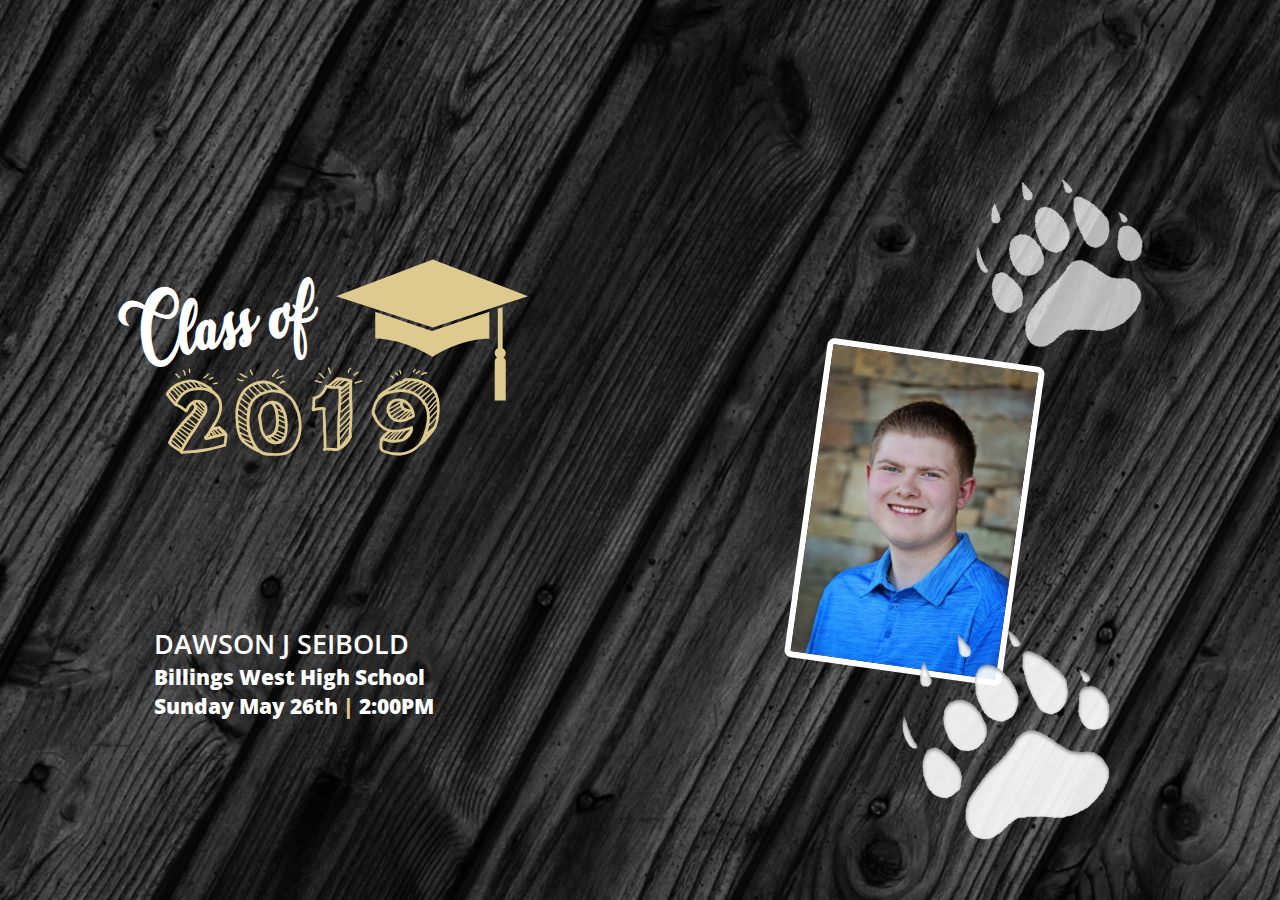
<file: graduation.html>
<!DOCTYPE html>
<html lang="en" dir="ltr">
     <head>
          <meta charset="utf-8">
          <meta name="robots" content="noindex,nofollow">
          <title>Dawson's Graduation</title>

          <link rel="stylesheet" href="./css/animate.css">
          <link rel="stylesheet" href="./css/graduation.css">
          <link rel="stylesheet" href="./fonts/stylesheet.css">
          <link rel="text/javascript" href="./js/graduation.js">
          <link href="https://fonts.googleapis.com/css?family=Open+Sans:300,400,600,700,800" rel="stylesheet">
     </head>
     <body>
          <section class="main_section" id="front_of_card">
               <div id="main_text_container" class="zoomInDown animated" style="animation-delay: 500ms;">
                    <h2 class="class_text">Class of</h2>
                    <h1 class="year_text">2019</h1>
                    <!-- <img class="grad_hat" src="images/icon.svg" alt="graduation hat"> -->
                    <svg  class="grad_hat" xmlns="http://www.w3.org/2000/svg" xmlns:xlink="http://www.w3.org/1999/xlink" x="0px" y="0px"
                         	 viewBox="0 0 579.621 579.621" style="enable-background:new 0 0 579.621 579.621;"
                         	 xml:space="preserve">
                         <g><g>
                              <polygon points="579.621,187.592 292.249,77.01 0,187.592 292.249,282.369 		"/>
                              <path d="M462.971,316.398v-81.424l-173.16,57.719l-171.328-57.719v80.809c91.136,1.821,172.244,55.284,172.244,55.284 C385.2,311.527,462.971,316.398,462.971,316.398z"/>
                              <path d="M479.07,385.656v116.955h33.417V385.656c0-5.321-2.873-9.925-7.13-12.471c4.293-3.025,7.13-8,7.13-13.651 c0-6.619-3.885-12.294-9.468-14.991l0.042-0.195v-123.43l-14.583,4.634v118.188l0.42,0.597c-5.797,2.631-9.84,8.421-9.84,15.198 c0,5.651,2.831,10.626,7.124,13.651C481.944,375.731,479.07,380.347,479.07,385.656z"/></g></g><g></g><g></g><g></g><g></g><g></g><g></g><g></g><g></g><g></g><g></g><g></g><g></g><g></g><g></g><g></g>
                    </svg>
               </div>

               <div id="event_text_container" class="animated fadeIn" style="animation-delay: 1s;">
                    <h3 class="name_text">Dawson J Seibold</h3>
                    <h3 class="event_information_text event_text_padding">Billings West High School</h3>
                    <span class="event_container"><h3 class="event_information_text">Sunday May 26th</h3><span class="text_devider">|</span><h3 class="event_information_text">2:00PM</h3></span>
               </div>

               <div id="main_image_container">
                    <img id="main_image" src="images/dawson-1.jpg" class="flipInX animated" style="animation-delay: 1s; animation-duration: 1.5s;" alt="Dawson">
               </div>

               <img src="images/bear_claw_white.png" class="bear_claw background bear_claw_aniamtion_in animated " style="animation-delay: 2.8s; animation-duration: 500ms;" alt="">
               <img src="images/bear_claw_shadow.png" class="bear_claw foreground fadeIn animated" style="animation-delay: 2.5s; animation-duration: 500ms;" alt="">

          </section>

          <!-- <section class="main_section" id="back_of_card">

          </section> -->
     </body>
</html>
</file>
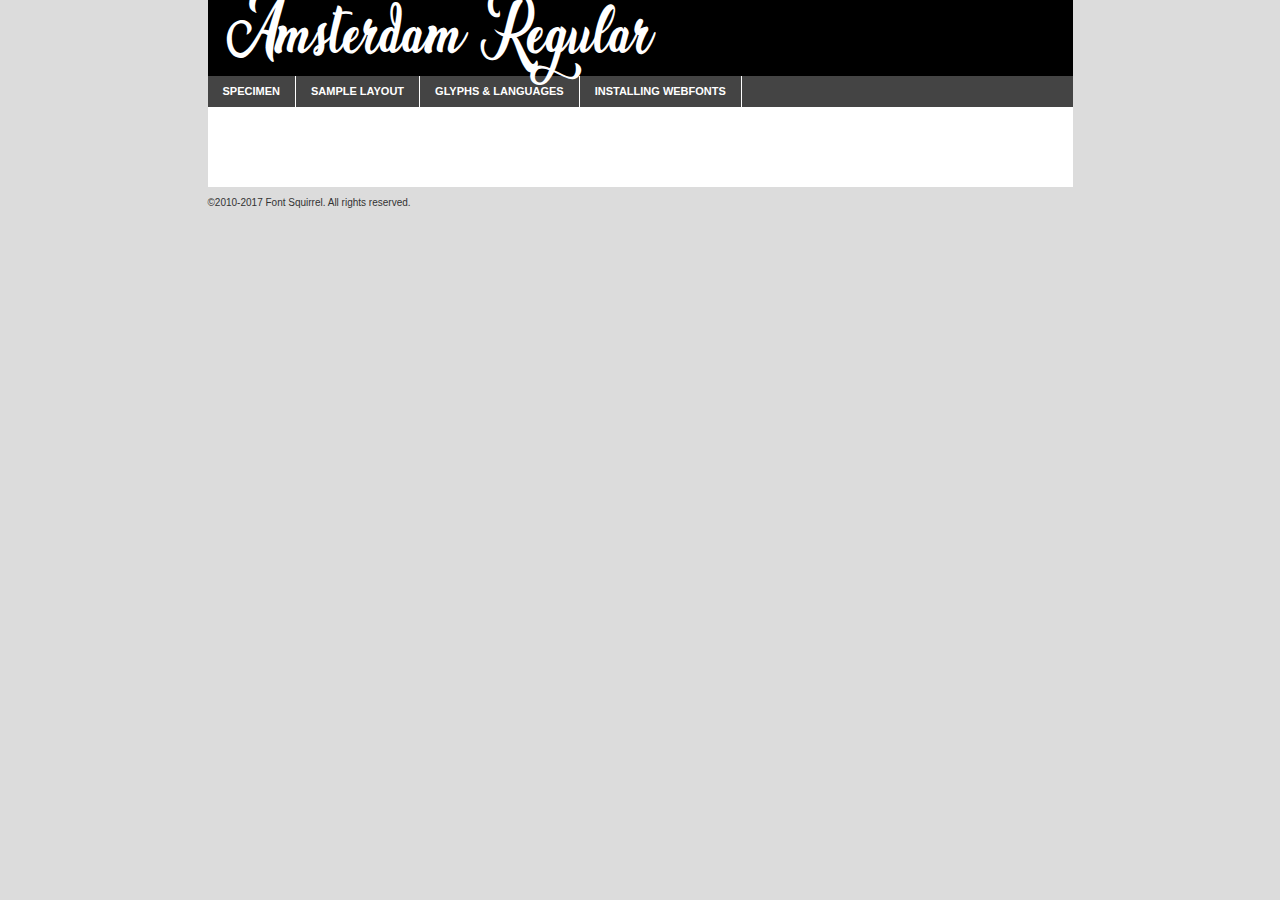
<file: fonts/amsterdam_personal_use-demo.html>
<!DOCTYPE html PUBLIC "-//W3C//DTD XHTML 1.0 Transitional//EN"
	"http://www.w3.org/TR/xhtml1/DTD/xhtml1-transitional.dtd">

<html xmlns="http://www.w3.org/1999/xhtml" xml:lang="en" lang="en">
<head>
	<meta http-equiv="Content-Type" content="text/html; charset=utf-8" />
	<script src="http://ajax.googleapis.com/ajax/libs/jquery/1.7.2/jquery.min.js" type="text/javascript" charset="utf-8"></script>
	<script type="text/javascript">
	(function($){$.fn.easyTabs=function(option){var param=jQuery.extend({fadeSpeed:"fast",defaultContent:1,activeClass:'active'},option);$(this).each(function(){var thisId="#"+this.id;if(param.defaultContent==''){param.defaultContent=1;}
	if(typeof param.defaultContent=="number")
	{var defaultTab=$(thisId+" .tabs li:eq("+(param.defaultContent-1)+") a").attr('href').substr(1);}else{var defaultTab=param.defaultContent;}
	$(thisId+" .tabs li a").each(function(){var tabToHide=$(this).attr('href').substr(1);$("#"+tabToHide).addClass('easytabs-tab-content');});hideAll();changeContent(defaultTab);function hideAll(){$(thisId+" .easytabs-tab-content").hide();}
	function changeContent(tabId){hideAll();$(thisId+" .tabs li").removeClass(param.activeClass);$(thisId+" .tabs li a[href=#"+tabId+"]").closest('li').addClass(param.activeClass);if(param.fadeSpeed!="none")
	{$(thisId+" #"+tabId).fadeIn(param.fadeSpeed);}else{$(thisId+" #"+tabId).show();}}
	$(thisId+" .tabs li").click(function(){var tabId=$(this).find('a').attr('href').substr(1);changeContent(tabId);return false;});});}})(jQuery);
	</script>
	<link rel="stylesheet" href="specimen_files/specimen_stylesheet.css" type="text/css" charset="utf-8" />
	<link rel="stylesheet" href="stylesheet.css" type="text/css" charset="utf-8" />

	<style type="text/css">
					body{
				font-family: 'amsterdamregular';
							}
		</style>

	<title>Amsterdam Regular Specimen</title>
	
	
	<script type="text/javascript" charset="utf-8">
		$(document).ready(function() {
			$('#container').easyTabs({defaultContent:1});
		});
	</script>
</head>

<body>
<div id="container">
	<div id="header">
		Amsterdam Regular	</div>
	<ul class="tabs">
		<li><a href="#specimen">Specimen</a></li>
		<li><a href="#layout">Sample Layout</a></li>
				<li><a href="#glyphs">Glyphs &amp; Languages</a></li>
		<li><a href="#installing">Installing Webfonts</a></li>
		
	</ul>
	
	<div id="main_content">

		
			<div id="specimen">
		
				<div class="section">
					<div class="grid12 firstcol">
						<div class="huge">AaBb</div>
					</div>
				</div>
		
				<div class="section">
					<div class="glyph_range">A&#x200B;B&#x200b;C&#x200b;D&#x200b;E&#x200b;F&#x200b;G&#x200b;H&#x200b;I&#x200b;J&#x200b;K&#x200b;L&#x200b;M&#x200b;N&#x200b;O&#x200b;P&#x200b;Q&#x200b;R&#x200b;S&#x200b;T&#x200b;U&#x200b;V&#x200b;W&#x200b;X&#x200b;Y&#x200b;Z&#x200b;a&#x200b;b&#x200b;c&#x200b;d&#x200b;e&#x200b;f&#x200b;g&#x200b;h&#x200b;i&#x200b;j&#x200b;k&#x200b;l&#x200b;m&#x200b;n&#x200b;o&#x200b;p&#x200b;q&#x200b;r&#x200b;s&#x200b;t&#x200b;u&#x200b;v&#x200b;w&#x200b;x&#x200b;y&#x200b;z&#x200b;1&#x200b;2&#x200b;3&#x200b;4&#x200b;5&#x200b;6&#x200b;7&#x200b;8&#x200b;9&#x200b;0&#x200b;&amp;&#x200b;.&#x200b;,&#x200b;?&#x200b;!&#x200b;&#64;&#x200b;(&#x200b;)&#x200b;#&#x200b;$&#x200b;%&#x200b;*&#x200b;+&#x200b;-&#x200b;=&#x200b;:&#x200b;;</div>
				</div>
				<div class="section">
					<div class="grid12 firstcol">
						<table class="sample_table">
							<tr><td>10</td><td class="size10">abcdefghijklmnopqrstuvwxyzABCDEFGHIJKLMNOPQRSTUVWXYZ0123456789abcdefghijklmnopqrstuvwxyzABCDEFGHIJKLMNOPQRSTUVWXYZ0123456789abcdefghijklmnopqrstuvwxyzABCDEFGHIJKLMNOPQRSTUVWXYZ</td></tr>
							<tr><td>11</td><td class="size11">abcdefghijklmnopqrstuvwxyzABCDEFGHIJKLMNOPQRSTUVWXYZ0123456789abcdefghijklmnopqrstuvwxyzABCDEFGHIJKLMNOPQRSTUVWXYZ0123456789abcdefghijklmnopqrstuvwxyzABCDEFGHIJKLMNOPQRSTUVWXYZ</td></tr>
							<tr><td>12</td><td class="size12">abcdefghijklmnopqrstuvwxyzABCDEFGHIJKLMNOPQRSTUVWXYZ0123456789abcdefghijklmnopqrstuvwxyzABCDEFGHIJKLMNOPQRSTUVWXYZ0123456789abcdefghijklmnopqrstuvwxyzABCDEFGHIJKLMNOPQRSTUVWXYZ</td></tr>
							<tr><td>13</td><td class="size13">abcdefghijklmnopqrstuvwxyzABCDEFGHIJKLMNOPQRSTUVWXYZ0123456789abcdefghijklmnopqrstuvwxyzABCDEFGHIJKLMNOPQRSTUVWXYZ0123456789abcdefghijklmnopqrstuvwxyzABCDEFGHIJKLMNOPQRSTUVWXYZ</td></tr>
							<tr><td>14</td><td class="size14">abcdefghijklmnopqrstuvwxyzABCDEFGHIJKLMNOPQRSTUVWXYZ0123456789abcdefghijklmnopqrstuvwxyzABCDEFGHIJKLMNOPQRSTUVWXYZ0123456789abcdefghijklmnopqrstuvwxyzABCDEFGHIJKLMNOPQRSTUVWXYZ</td></tr>
							<tr><td>16</td><td class="size16">abcdefghijklmnopqrstuvwxyzABCDEFGHIJKLMNOPQRSTUVWXYZ0123456789abcdefghijklmnopqrstuvwxyzABCDEFGHIJKLMNOPQRSTUVWXYZ</td></tr>
							<tr><td>18</td><td class="size18">abcdefghijklmnopqrstuvwxyzABCDEFGHIJKLMNOPQRSTUVWXYZ0123456789abcdefghijklmnopqrstuvwxyzABCDEFGHIJKLMNOPQRSTUVWXYZ</td></tr>
							<tr><td>20</td><td class="size20">abcdefghijklmnopqrstuvwxyzABCDEFGHIJKLMNOPQRSTUVWXYZ0123456789abcdefghijklmnopqrstuvwxyzABCDEFGHIJKLMNOPQRSTUVWXYZ</td></tr>
							<tr><td>24</td><td class="size24">abcdefghijklmnopqrstuvwxyzABCDEFGHIJKLMNOPQRSTUVWXYZ0123456789abcdefghijklmnopqrstuvwxyzABCDEFGHIJKLMNOPQRSTUVWXYZ</td></tr>
							<tr><td>30</td><td class="size30">abcdefghijklmnopqrstuvwxyzABCDEFGHIJKLMNOPQRSTUVWXYZ0123456789abcdefghijklmnopqrstuvwxyzABCDEFGHIJKLMNOPQRSTUVWXYZ</td></tr>
							<tr><td>36</td><td class="size36">abcdefghijklmnopqrstuvwxyzABCDEFGHIJKLMNOPQRSTUVWXYZ0123456789abcdefghijklmnopqrstuvwxyzABCDEFGHIJKLMNOPQRSTUVWXYZ</td></tr>
							<tr><td>48</td><td class="size48">abcdefghijklmnopqrstuvwxyzABCDEFGHIJKLMNOPQRSTUVWXYZ0123456789abcdefghijklmnopqrstuvwxyzABCDEFGHIJKLMNOPQRSTUVWXYZ</td></tr>
							<tr><td>60</td><td class="size60">abcdefghijklmnopqrstuvwxyzABCDEFGHIJKLMNOPQRSTUVWXYZ0123456789abcdefghijklmnopqrstuvwxyzABCDEFGHIJKLMNOPQRSTUVWXYZ</td></tr>
							<tr><td>72</td><td class="size72">abcdefghijklmnopqrstuvwxyzABCDEFGHIJKLMNOPQRSTUVWXYZ0123456789abcdefghijklmnopqrstuvwxyzABCDEFGHIJKLMNOPQRSTUVWXYZ</td></tr>
							<tr><td>90</td><td class="size90">abcdefghijklmnopqrstuvwxyzABCDEFGHIJKLMNOPQRSTUVWXYZ0123456789abcdefghijklmnopqrstuvwxyzABCDEFGHIJKLMNOPQRSTUVWXYZ</td></tr>
						</table>
				
					</div>
			
				</div>
		
		
		
								<div class="section" id="bodycomparison">


										<div id="xheight">
				<div class="fontbody">&#x25FC;&#x25FC;&#x25FC;&#x25FC;&#x25FC;&#x25FC;&#x25FC;&#x25FC;&#x25FC;&#x25FC;&#x25FC;&#x25FC;&#x25FC;&#x25FC;&#x25FC;&#x25FC;&#x25FC;&#x25FC;&#x25FC;&#x25FC;&#x25FC;&#x25FC;&#x25FC;&#x25FC;&#x25FC;&#x25FC;&#x25FC;&#x25FC;&#x25FC;&#x25FC;&#x25FC;&#x25FC;&#x25FC;&#x25FC;&#x25FC;&#x25FC;&#x25FC;&#x25FC;&#x25FC;&#x25FC;&#x25FC;&#x25FC;&#x25FC;&#x25FC;&#x25FC;&#x25FC;&#x25FC;&#x25FC;&#x25FC;&#x25FC;&#x25FC;&#x25FC;&#x25FC;&#x25FC;&#x25FC;&#x25FC;&#x25FC;&#x25FC;&#x25FC;&#x25FC;&#x25FC;&#x25FC;&#x25FC;&#x25FC;&#x25FC;&#x25FC;&#x25FC;&#x25FC;&#x25FC;&#x25FC;&#x25FC;&#x25FC;&#x25FC;&#x25FC;&#x25FC;&#x25FC;&#x25FC;&#x25FC;&#x25FC;&#x25FC;&#x25FC;&#x25FC;&#x25FC;&#x25FC;&#x25FC;&#x25FC;&#x25FC;&#x25FC;&#x25FC;&#x25FC;&#x25FC;&#x25FC;&#x25FC;&#x25FC;&#x25FC;&#x25FC;&#x25FC;&#x25FC;&#x25FC;body</div><div class="arialbody">body</div><div class="verdanabody">body</div><div class="georgiabody">body</div></div>
										<div class="fontbody" style="z-index:1">
											body<span>Amsterdam Regular</span>
										</div>
										<div class="arialbody" style="z-index:1">
											body<span>Arial</span>
										</div>
										<div class="verdanabody" style="z-index:1">
											body<span>Verdana</span>
										</div>
										<div class="georgiabody" style="z-index:1">
											body<span>Georgia</span>
										</div>



								</div>
		
		
				<div class="section psample psample_row1" id="">
					
					<div class="grid2 firstcol">
						<p class="size10"><span>10.</span>Aenean lacinia bibendum nulla sed consectetur. Fusce dapibus, tellus ac cursus commodo, tortor mauris condimentum nibh, ut fermentum massa justo sit amet risus. Nullam id dolor id nibh ultricies vehicula ut id elit. Cum sociis natoque penatibus et magnis dis parturient montes, nascetur ridiculus mus. Nulla vitae elit libero, a pharetra augue.</p>
			
					</div>
					<div class="grid3">
						<p class="size11"><span>11.</span>Aenean lacinia bibendum nulla sed consectetur. Fusce dapibus, tellus ac cursus commodo, tortor mauris condimentum nibh, ut fermentum massa justo sit amet risus. Nullam id dolor id nibh ultricies vehicula ut id elit. Cum sociis natoque penatibus et magnis dis parturient montes, nascetur ridiculus mus. Nulla vitae elit libero, a pharetra augue.</p>
			
					</div>
					<div class="grid3">
						<p class="size12"><span>12.</span>Aenean lacinia bibendum nulla sed consectetur. Fusce dapibus, tellus ac cursus commodo, tortor mauris condimentum nibh, ut fermentum massa justo sit amet risus. Nullam id dolor id nibh ultricies vehicula ut id elit. Cum sociis natoque penatibus et magnis dis parturient montes, nascetur ridiculus mus. Nulla vitae elit libero, a pharetra augue.</p>
			
					</div>
					<div class="grid4">
						<p class="size13"><span>13.</span>Aenean lacinia bibendum nulla sed consectetur. Fusce dapibus, tellus ac cursus commodo, tortor mauris condimentum nibh, ut fermentum massa justo sit amet risus. Nullam id dolor id nibh ultricies vehicula ut id elit. Cum sociis natoque penatibus et magnis dis parturient montes, nascetur ridiculus mus. Nulla vitae elit libero, a pharetra augue.</p>
			
					</div>
					<div class="white_blend"></div>
					
				</div>
				<div class="section psample psample_row2" id="">
					<div class="grid3 firstcol">
						<p class="size14"><span>14.</span>Aenean lacinia bibendum nulla sed consectetur. Fusce dapibus, tellus ac cursus commodo, tortor mauris condimentum nibh, ut fermentum massa justo sit amet risus. Nullam id dolor id nibh ultricies vehicula ut id elit. Cum sociis natoque penatibus et magnis dis parturient montes, nascetur ridiculus mus. Nulla vitae elit libero, a pharetra augue.</p>
			
					</div>
					<div class="grid4">
						<p class="size16"><span>16.</span>Aenean lacinia bibendum nulla sed consectetur. Fusce dapibus, tellus ac cursus commodo, tortor mauris condimentum nibh, ut fermentum massa justo sit amet risus. Nullam id dolor id nibh ultricies vehicula ut id elit. Cum sociis natoque penatibus et magnis dis parturient montes, nascetur ridiculus mus. Nulla vitae elit libero, a pharetra augue.</p>
			
					</div>
					<div class="grid5">
						<p class="size18"><span>18.</span>Aenean lacinia bibendum nulla sed consectetur. Fusce dapibus, tellus ac cursus commodo, tortor mauris condimentum nibh, ut fermentum massa justo sit amet risus. Nullam id dolor id nibh ultricies vehicula ut id elit. Cum sociis natoque penatibus et magnis dis parturient montes, nascetur ridiculus mus. Nulla vitae elit libero, a pharetra augue.</p>
			
					</div>

					<div class="white_blend"></div>

				</div>
				
				<div class="section psample psample_row3" id="">
					<div class="grid5 firstcol">
						<p class="size20"><span>20.</span>Aenean lacinia bibendum nulla sed consectetur. Fusce dapibus, tellus ac cursus commodo, tortor mauris condimentum nibh, ut fermentum massa justo sit amet risus. Nullam id dolor id nibh ultricies vehicula ut id elit. Cum sociis natoque penatibus et magnis dis parturient montes, nascetur ridiculus mus. Nulla vitae elit libero, a pharetra augue.</p>
					</div>
					<div class="grid7">
						<p class="size24"><span>24.</span>Aenean lacinia bibendum nulla sed consectetur. Fusce dapibus, tellus ac cursus commodo, tortor mauris condimentum nibh, ut fermentum massa justo sit amet risus. Nullam id dolor id nibh ultricies vehicula ut id elit. Cum sociis natoque penatibus et magnis dis parturient montes, nascetur ridiculus mus. Nulla vitae elit libero, a pharetra augue.</p>
					</div>
					
					<div class="white_blend"></div>
					
				</div>
				
				<div class="section psample psample_row4" id="">
					<div class="grid12 firstcol">
						<p class="size30"><span>30.</span>Aenean lacinia bibendum nulla sed consectetur. Fusce dapibus, tellus ac cursus commodo, tortor mauris condimentum nibh, ut fermentum massa justo sit amet risus. Nullam id dolor id nibh ultricies vehicula ut id elit. Cum sociis natoque penatibus et magnis dis parturient montes, nascetur ridiculus mus. Nulla vitae elit libero, a pharetra augue.</p>
					</div>
					<div class="white_blend"></div>
					
				</div>
				
				
				
				<div class="section psample psample_row1 fullreverse">
					<div class="grid2 firstcol">
						<p class="size10"><span>10.</span>Aenean lacinia bibendum nulla sed consectetur. Fusce dapibus, tellus ac cursus commodo, tortor mauris condimentum nibh, ut fermentum massa justo sit amet risus. Nullam id dolor id nibh ultricies vehicula ut id elit. Cum sociis natoque penatibus et magnis dis parturient montes, nascetur ridiculus mus. Nulla vitae elit libero, a pharetra augue.</p>
			
					</div>
					<div class="grid3">
						<p class="size11"><span>11.</span>Aenean lacinia bibendum nulla sed consectetur. Fusce dapibus, tellus ac cursus commodo, tortor mauris condimentum nibh, ut fermentum massa justo sit amet risus. Nullam id dolor id nibh ultricies vehicula ut id elit. Cum sociis natoque penatibus et magnis dis parturient montes, nascetur ridiculus mus. Nulla vitae elit libero, a pharetra augue.</p>
			
					</div>
					<div class="grid3">
						<p class="size12"><span>12.</span>Aenean lacinia bibendum nulla sed consectetur. Fusce dapibus, tellus ac cursus commodo, tortor mauris condimentum nibh, ut fermentum massa justo sit amet risus. Nullam id dolor id nibh ultricies vehicula ut id elit. Cum sociis natoque penatibus et magnis dis parturient montes, nascetur ridiculus mus. Nulla vitae elit libero, a pharetra augue.</p>
			
					</div>
					<div class="grid4">
						<p class="size13"><span>13.</span>Aenean lacinia bibendum nulla sed consectetur. Fusce dapibus, tellus ac cursus commodo, tortor mauris condimentum nibh, ut fermentum massa justo sit amet risus. Nullam id dolor id nibh ultricies vehicula ut id elit. Cum sociis natoque penatibus et magnis dis parturient montes, nascetur ridiculus mus. Nulla vitae elit libero, a pharetra augue.</p>
			
					</div>
					<div class="black_blend"></div>
					
				</div>
				
				<div class="section psample psample_row2 fullreverse">
					<div class="grid3 firstcol">
						<p class="size14"><span>14.</span>Aenean lacinia bibendum nulla sed consectetur. Fusce dapibus, tellus ac cursus commodo, tortor mauris condimentum nibh, ut fermentum massa justo sit amet risus. Nullam id dolor id nibh ultricies vehicula ut id elit. Cum sociis natoque penatibus et magnis dis parturient montes, nascetur ridiculus mus. Nulla vitae elit libero, a pharetra augue.</p>
			
					</div>
					<div class="grid4">
						<p class="size16"><span>16.</span>Aenean lacinia bibendum nulla sed consectetur. Fusce dapibus, tellus ac cursus commodo, tortor mauris condimentum nibh, ut fermentum massa justo sit amet risus. Nullam id dolor id nibh ultricies vehicula ut id elit. Cum sociis natoque penatibus et magnis dis parturient montes, nascetur ridiculus mus. Nulla vitae elit libero, a pharetra augue.</p>
			
					</div>
					<div class="grid5">
						<p class="size18"><span>18.</span>Aenean lacinia bibendum nulla sed consectetur. Fusce dapibus, tellus ac cursus commodo, tortor mauris condimentum nibh, ut fermentum massa justo sit amet risus. Nullam id dolor id nibh ultricies vehicula ut id elit. Cum sociis natoque penatibus et magnis dis parturient montes, nascetur ridiculus mus. Nulla vitae elit libero, a pharetra augue.</p>
			
					</div>
					<div class="black_blend"></div>

				</div>
				
				<div class="section psample fullreverse psample_row3" id="">
					<div class="grid5 firstcol">
						<p class="size20"><span>20.</span>Aenean lacinia bibendum nulla sed consectetur. Fusce dapibus, tellus ac cursus commodo, tortor mauris condimentum nibh, ut fermentum massa justo sit amet risus. Nullam id dolor id nibh ultricies vehicula ut id elit. Cum sociis natoque penatibus et magnis dis parturient montes, nascetur ridiculus mus. Nulla vitae elit libero, a pharetra augue.</p>
					</div>
					<div class="grid7">
						<p class="size24"><span>24.</span>Aenean lacinia bibendum nulla sed consectetur. Fusce dapibus, tellus ac cursus commodo, tortor mauris condimentum nibh, ut fermentum massa justo sit amet risus. Nullam id dolor id nibh ultricies vehicula ut id elit. Cum sociis natoque penatibus et magnis dis parturient montes, nascetur ridiculus mus. Nulla vitae elit libero, a pharetra augue.</p>
					</div>
					
					<div class="black_blend"></div>
					
				</div>
				
				<div class="section psample fullreverse psample_row4" id="" style="border-bottom: 20px #000 solid;">
					<div class="grid12 firstcol">
						<p class="size30"><span>30.</span>Aenean lacinia bibendum nulla sed consectetur. Fusce dapibus, tellus ac cursus commodo, tortor mauris condimentum nibh, ut fermentum massa justo sit amet risus. Nullam id dolor id nibh ultricies vehicula ut id elit. Cum sociis natoque penatibus et magnis dis parturient montes, nascetur ridiculus mus. Nulla vitae elit libero, a pharetra augue.</p>
					</div>
					<div class="black_blend"></div>
					
				</div>
				
				
				
				
			</div>
			
			<div id="layout">
				
				<div class="section">
					
					<div class="grid12 firstcol">
						<h1>Lorem Ipsum Dolor</h1>
						<h2>Etiam porta sem malesuada magna mollis euismod</h2>
						
						<p class="byline">By <a href="#link">Aenean Lacinia</a></p>
					</div>
				</div>
				<div class="section">
					<div class="grid8 firstcol">
						<p class="large">Donec sed odio dui. Morbi leo risus, porta ac consectetur ac, vestibulum at eros. Fusce dapibus, tellus ac cursus commodo, tortor mauris condimentum nibh, ut fermentum massa justo sit amet risus. </p>

						
						<h3>Pellentesque ornare sem</h3>

						<p>Maecenas sed diam eget risus varius blandit sit amet non magna. Maecenas faucibus mollis interdum. Donec ullamcorper nulla non metus auctor fringilla. Nullam id dolor id nibh ultricies vehicula ut id elit. Nullam id dolor id nibh ultricies vehicula ut id elit. </p>

						<p>Aenean eu leo quam. Pellentesque ornare sem lacinia quam venenatis vestibulum. Lorem ipsum dolor sit amet, consectetur adipiscing elit. Cum sociis natoque penatibus et magnis dis parturient montes, nascetur ridiculus mus. </p>

						<p>Nulla vitae elit libero, a pharetra augue. Praesent commodo cursus magna, vel scelerisque nisl consectetur et. Aenean lacinia bibendum nulla sed consectetur. </p>

						<p>Nullam quis risus eget urna mollis ornare vel eu leo. Nullam quis risus eget urna mollis ornare vel eu leo. Maecenas sed diam eget risus varius blandit sit amet non magna. Donec ullamcorper nulla non metus auctor fringilla. </p>

						<h3>Cras mattis consectetur</h3>

						<p>Aenean eu leo quam. Pellentesque ornare sem lacinia quam venenatis vestibulum. Aenean lacinia bibendum nulla sed consectetur. Integer posuere erat a ante venenatis dapibus posuere velit aliquet. Cras mattis consectetur purus sit amet fermentum. </p>

						<p>Nullam id dolor id nibh ultricies vehicula ut id elit. Nullam quis risus eget urna mollis ornare vel eu leo. Cras mattis consectetur purus sit amet fermentum.</p>
					</div>
					
					<div class="grid4 sidebar">
						
						<div class="box reverse">
							<p class="last">Nullam quis risus eget urna mollis ornare vel eu leo. Donec ullamcorper nulla non metus auctor fringilla. Cras mattis consectetur purus sit amet fermentum. Sed posuere consectetur est at lobortis. Lorem ipsum dolor sit amet, consectetur adipiscing elit. </p>
						</div>
						
						<p class="caption">Maecenas sed diam eget risus varius.</p>

						<p>Vestibulum id ligula porta felis euismod semper. Integer posuere erat a ante venenatis dapibus posuere velit aliquet. Vestibulum id ligula porta felis euismod semper. Sed posuere consectetur est at lobortis. Maecenas sed diam eget risus varius blandit sit amet non magna. Fusce dapibus, tellus ac cursus commodo, tortor mauris condimentum nibh, ut fermentum massa justo sit amet risus. </p>

					

						<p>Duis mollis, est non commodo luctus, nisi erat porttitor ligula, eget lacinia odio sem nec elit. Aenean lacinia bibendum nulla sed consectetur. Vivamus sagittis lacus vel augue laoreet rutrum faucibus dolor auctor. Aenean lacinia bibendum nulla sed consectetur. Nullam quis risus eget urna mollis ornare vel eu leo. </p>

						<p>Praesent commodo cursus magna, vel scelerisque nisl consectetur et. Donec ullamcorper nulla non metus auctor fringilla. Maecenas faucibus mollis interdum. Fusce dapibus, tellus ac cursus commodo, tortor mauris condimentum nibh, ut fermentum massa justo sit amet risus. </p>

					</div>
				</div>
				
			</div>


			



		<div id="glyphs">
			<div class="section">
				<div class="grid12 firstcol">
			
				<h1>Language Support</h1>
				<p>The subset of Amsterdam Regular in this kit supports the following languages:<br />
			
					Albanian, Basque, Breton, Chamorro, Danish, Dutch, English, Faroese, Finnish, French, Frisian, Galician, German, Italian, Malagasy, Norwegian, Portuguese, Alsatian, Arapaho, Arrernte, Aymara, Bislama, Cebuano, Corsican, Fijian, French_creole, Genoese, Gilbertese, Greenlandic, Haitian_creole, Hiligaynon, Hmong, Hopi, Ibanag, Iloko_ilokano, Indonesian, Interglossa_glosa, Interlingua, Irish_gaelic, Jerriais, Lojban, Lombard, Luxembourgeois, Manx, Mohawk, Norfolk_pitcairnese, Occitan, Oromo, Pangasinan, Papiamento, Piedmontese, Potawatomi, Rhaeto-romance, Romansh, Rotokas, Sami_lule, Samoan, Sardinian, Scots_gaelic, Seychelles_creole, Shona, Sicilian, Somali, Southern_ndebele, Swahili, Swati_swazi, Tagalog_filipino_pilipino, Tetum, Tok_pisin, Uyghur_latinized, Volapuk, Walloon, Warlpiri, Xhosa, Yapese, Zulu, Latinbasic, Demo				</p>
				<h1>Glyph Chart</h1>
				<p>The subset of Amsterdam Regular in this kit includes all the glyphs listed below. Unicode entities are included above each glyph to help you insert individual characters into your layout.</p>
				<div id="glyph_chart">
			
																														 <div><p>&amp;#13;</p>&#13;</div>
																				 <div><p>&amp;#32;</p>&#32;</div>
																				 <div><p>&amp;#48;</p>&#48;</div>
																				 <div><p>&amp;#49;</p>&#49;</div>
																				 <div><p>&amp;#50;</p>&#50;</div>
																				 <div><p>&amp;#51;</p>&#51;</div>
																				 <div><p>&amp;#52;</p>&#52;</div>
																				 <div><p>&amp;#53;</p>&#53;</div>
																				 <div><p>&amp;#54;</p>&#54;</div>
																				 <div><p>&amp;#55;</p>&#55;</div>
																				 <div><p>&amp;#56;</p>&#56;</div>
																				 <div><p>&amp;#57;</p>&#57;</div>
																				 <div><p>&amp;#65;</p>&#65;</div>
																				 <div><p>&amp;#66;</p>&#66;</div>
																				 <div><p>&amp;#67;</p>&#67;</div>
																				 <div><p>&amp;#68;</p>&#68;</div>
																				 <div><p>&amp;#69;</p>&#69;</div>
																				 <div><p>&amp;#70;</p>&#70;</div>
																				 <div><p>&amp;#71;</p>&#71;</div>
																				 <div><p>&amp;#72;</p>&#72;</div>
																				 <div><p>&amp;#73;</p>&#73;</div>
																				 <div><p>&amp;#74;</p>&#74;</div>
																				 <div><p>&amp;#75;</p>&#75;</div>
																				 <div><p>&amp;#76;</p>&#76;</div>
																				 <div><p>&amp;#77;</p>&#77;</div>
																				 <div><p>&amp;#78;</p>&#78;</div>
																				 <div><p>&amp;#79;</p>&#79;</div>
																				 <div><p>&amp;#80;</p>&#80;</div>
																				 <div><p>&amp;#81;</p>&#81;</div>
																				 <div><p>&amp;#82;</p>&#82;</div>
																				 <div><p>&amp;#83;</p>&#83;</div>
																				 <div><p>&amp;#84;</p>&#84;</div>
																				 <div><p>&amp;#85;</p>&#85;</div>
																				 <div><p>&amp;#86;</p>&#86;</div>
																				 <div><p>&amp;#87;</p>&#87;</div>
																				 <div><p>&amp;#88;</p>&#88;</div>
																				 <div><p>&amp;#89;</p>&#89;</div>
																				 <div><p>&amp;#90;</p>&#90;</div>
																				 <div><p>&amp;#95;</p>&#95;</div>
																				 <div><p>&amp;#96;</p>&#96;</div>
																				 <div><p>&amp;#97;</p>&#97;</div>
																				 <div><p>&amp;#98;</p>&#98;</div>
																				 <div><p>&amp;#99;</p>&#99;</div>
																				 <div><p>&amp;#100;</p>&#100;</div>
																				 <div><p>&amp;#101;</p>&#101;</div>
																				 <div><p>&amp;#102;</p>&#102;</div>
																				 <div><p>&amp;#103;</p>&#103;</div>
																				 <div><p>&amp;#104;</p>&#104;</div>
																				 <div><p>&amp;#105;</p>&#105;</div>
																				 <div><p>&amp;#106;</p>&#106;</div>
																				 <div><p>&amp;#107;</p>&#107;</div>
																				 <div><p>&amp;#108;</p>&#108;</div>
																				 <div><p>&amp;#109;</p>&#109;</div>
																				 <div><p>&amp;#110;</p>&#110;</div>
																				 <div><p>&amp;#111;</p>&#111;</div>
																				 <div><p>&amp;#112;</p>&#112;</div>
																				 <div><p>&amp;#113;</p>&#113;</div>
																				 <div><p>&amp;#114;</p>&#114;</div>
																				 <div><p>&amp;#115;</p>&#115;</div>
																				 <div><p>&amp;#116;</p>&#116;</div>
																				 <div><p>&amp;#117;</p>&#117;</div>
																				 <div><p>&amp;#118;</p>&#118;</div>
																				 <div><p>&amp;#119;</p>&#119;</div>
																				 <div><p>&amp;#120;</p>&#120;</div>
																				 <div><p>&amp;#121;</p>&#121;</div>
																				 <div><p>&amp;#122;</p>&#122;</div>
																				 <div><p>&amp;#160;</p>&#160;</div>
																				 <div><p>&amp;#162;</p>&#162;</div>
																				 <div><p>&amp;#168;</p>&#168;</div>
																				 <div><p>&amp;#175;</p>&#175;</div>
																				 <div><p>&amp;#180;</p>&#180;</div>
																				 <div><p>&amp;#184;</p>&#184;</div>
																				 <div><p>&amp;#192;</p>&#192;</div>
																				 <div><p>&amp;#193;</p>&#193;</div>
																				 <div><p>&amp;#194;</p>&#194;</div>
																				 <div><p>&amp;#195;</p>&#195;</div>
																				 <div><p>&amp;#196;</p>&#196;</div>
																				 <div><p>&amp;#197;</p>&#197;</div>
																				 <div><p>&amp;#198;</p>&#198;</div>
																				 <div><p>&amp;#199;</p>&#199;</div>
																				 <div><p>&amp;#200;</p>&#200;</div>
																				 <div><p>&amp;#201;</p>&#201;</div>
																				 <div><p>&amp;#202;</p>&#202;</div>
																				 <div><p>&amp;#203;</p>&#203;</div>
																				 <div><p>&amp;#204;</p>&#204;</div>
																				 <div><p>&amp;#205;</p>&#205;</div>
																				 <div><p>&amp;#206;</p>&#206;</div>
																				 <div><p>&amp;#207;</p>&#207;</div>
																				 <div><p>&amp;#208;</p>&#208;</div>
																				 <div><p>&amp;#209;</p>&#209;</div>
																				 <div><p>&amp;#210;</p>&#210;</div>
																				 <div><p>&amp;#211;</p>&#211;</div>
																				 <div><p>&amp;#212;</p>&#212;</div>
																				 <div><p>&amp;#213;</p>&#213;</div>
																				 <div><p>&amp;#214;</p>&#214;</div>
																				 <div><p>&amp;#215;</p>&#215;</div>
																				 <div><p>&amp;#216;</p>&#216;</div>
																				 <div><p>&amp;#217;</p>&#217;</div>
																				 <div><p>&amp;#218;</p>&#218;</div>
																				 <div><p>&amp;#219;</p>&#219;</div>
																				 <div><p>&amp;#220;</p>&#220;</div>
																				 <div><p>&amp;#221;</p>&#221;</div>
																				 <div><p>&amp;#223;</p>&#223;</div>
																				 <div><p>&amp;#224;</p>&#224;</div>
																				 <div><p>&amp;#225;</p>&#225;</div>
																				 <div><p>&amp;#226;</p>&#226;</div>
																				 <div><p>&amp;#227;</p>&#227;</div>
																				 <div><p>&amp;#228;</p>&#228;</div>
																				 <div><p>&amp;#229;</p>&#229;</div>
																				 <div><p>&amp;#230;</p>&#230;</div>
																				 <div><p>&amp;#231;</p>&#231;</div>
																				 <div><p>&amp;#232;</p>&#232;</div>
																				 <div><p>&amp;#233;</p>&#233;</div>
																				 <div><p>&amp;#234;</p>&#234;</div>
																				 <div><p>&amp;#235;</p>&#235;</div>
																				 <div><p>&amp;#236;</p>&#236;</div>
																				 <div><p>&amp;#237;</p>&#237;</div>
																				 <div><p>&amp;#238;</p>&#238;</div>
																				 <div><p>&amp;#239;</p>&#239;</div>
																				 <div><p>&amp;#240;</p>&#240;</div>
																				 <div><p>&amp;#241;</p>&#241;</div>
																				 <div><p>&amp;#242;</p>&#242;</div>
																				 <div><p>&amp;#243;</p>&#243;</div>
																				 <div><p>&amp;#244;</p>&#244;</div>
																				 <div><p>&amp;#245;</p>&#245;</div>
																				 <div><p>&amp;#246;</p>&#246;</div>
																				 <div><p>&amp;#248;</p>&#248;</div>
																				 <div><p>&amp;#249;</p>&#249;</div>
																				 <div><p>&amp;#250;</p>&#250;</div>
																				 <div><p>&amp;#251;</p>&#251;</div>
																				 <div><p>&amp;#252;</p>&#252;</div>
																				 <div><p>&amp;#253;</p>&#253;</div>
																				 <div><p>&amp;#255;</p>&#255;</div>
																				 <div><p>&amp;#338;</p>&#338;</div>
																				 <div><p>&amp;#339;</p>&#339;</div>
																				 <div><p>&amp;#376;</p>&#376;</div>
																				 <div><p>&amp;#710;</p>&#710;</div>
																				 <div><p>&amp;#732;</p>&#732;</div>
																				 <div><p>&amp;#8192;</p>&#8192;</div>
																				 <div><p>&amp;#8193;</p>&#8193;</div>
																				 <div><p>&amp;#8194;</p>&#8194;</div>
																				 <div><p>&amp;#8195;</p>&#8195;</div>
																				 <div><p>&amp;#8196;</p>&#8196;</div>
																				 <div><p>&amp;#8197;</p>&#8197;</div>
																				 <div><p>&amp;#8198;</p>&#8198;</div>
																				 <div><p>&amp;#8199;</p>&#8199;</div>
																				 <div><p>&amp;#8200;</p>&#8200;</div>
																				 <div><p>&amp;#8201;</p>&#8201;</div>
																				 <div><p>&amp;#8202;</p>&#8202;</div>
																				 <div><p>&amp;#8239;</p>&#8239;</div>
																				 <div><p>&amp;#8287;</p>&#8287;</div>
																				 <div><p>&amp;#8364;</p>&#8364;</div>
																				 <div><p>&amp;#9724;</p>&#9724;</div>
																				 <div><p>&amp;#64257;</p>&#64257;</div>
																				 <div><p>&amp;#64258;</p>&#64258;</div>
																																						</div>	
				</div>
		
		
			</div>
		</div>
		
		
		<div id="specs">
			
		</div>
	
		<div id="installing">
			<div class="section">
				<div class="grid7 firstcol">
					<h1>Installing Webfonts</h1>
					
					<p>Webfonts are supported by all major browser platforms but not all in the same way. There are currently four different font formats that must be included in order to target all browsers. This includes TTF, WOFF, EOT and SVG.</p>
					
					<h2>1. Upload your webfonts</h2>
					<p>You must upload your webfont kit to your website. They should be in or near the same directory as your CSS files.</p>
					
					<h2>2. Include the webfont stylesheet</h2>
					<p>A special CSS @font-face declaration helps the various browsers select the appropriate font it needs without causing you a bunch of headaches. Learn more about this syntax by reading the <a href="https://www.fontspring.com/blog/further-hardening-of-the-bulletproof-syntax">Fontspring blog post</a> about it. The code for it is as follows:</p>


<code>
@font-face{ 
	font-family: 'MyWebFont';
	src: url('WebFont.eot');
	src: url('WebFont.eot?#iefix') format('embedded-opentype'),
	     url('WebFont.woff') format('woff'),
	     url('WebFont.ttf') format('truetype'),
	     url('WebFont.svg#webfont') format('svg');
}
</code>

	<p>We've already gone ahead and generated the code for you. All you have to do is link to the stylesheet in your HTML, like this:</p>
	<code>&lt;link rel=&quot;stylesheet&quot; href=&quot;stylesheet.css&quot; type=&quot;text/css&quot; charset=&quot;utf-8&quot; /&gt;</code>

					<h2>3. Modify your own stylesheet</h2>
					<p>To take advantage of your new fonts, you must tell your stylesheet to use them. Look at the original @font-face declaration above and find the property called "font-family." The name linked there will be what you use to reference the font. Prepend that webfont name to the font stack in the "font-family" property, inside the selector you want to change. For example:</p>
<code>p { font-family: 'WebFont', Arial, sans-serif; }</code>

<h2>4. Test</h2>
<p>Getting webfonts to work cross-browser <em>can</em> be tricky. Use the information in the sidebar to help you if you find that fonts aren't loading in a particular browser.</p>
				</div>
				
				<div class="grid5 sidebar">
					<div class="box">
						<h2>Troubleshooting<br />Font-Face Problems</h2>
						<p>Having trouble getting your webfonts to load in your new website? Here are some tips to sort out what might be the problem.</p>

						<h3>Fonts not showing in any browser</h3>

						<p>This sounds like you need to work on the plumbing. You either did not upload the fonts to the correct directory, or you did not link the fonts properly in the CSS. If you've confirmed that all this is correct and you still have a problem, take a look at your .htaccess file and see if requests are getting intercepted.</p>

						<h3>Fonts not loading in iPhone or iPad</h3>

						<p>The most common problem here is that you are serving the fonts from an IIS server. IIS refuses to serve files that have unknown MIME types. If that is the case, you must set the MIME type for SVG to "image/svg+xml" in the server settings. Follow these instructions from Microsoft if you need help.</p>

						<h3>Fonts not loading in Firefox</h3>

						<p>The primary reason for this failure? You are still using a version Firefox older than 3.5. So upgrade already! If that isn't it, then you are very likely serving fonts from a different domain. Firefox requires that all font assets be served from the same domain. Lastly it is possible that you need to add WOFF to your list of MIME types (if you are serving via IIS.)</p>

						<h3>Fonts not loading in IE</h3>

						<p>Are you looking at Internet Explorer on an actual Windows machine or are you cheating by using a service like Adobe BrowserLab? Many of these screenshot services do not render @font-face for IE. Best to test it on a real machine.</p>

						<h3>Fonts not loading in IE9</h3>

						<p>IE9, like Firefox, requires that fonts be served from the same domain as the website. Make sure that is the case.</p>
					</div>
				</div>
			</div>
			
		</div>
	
	</div>
	<div id="footer">
		<p>&copy;2010-2017 Font Squirrel. All rights reserved.</p>
	</div>
</div>
</body>
</html>
</file>
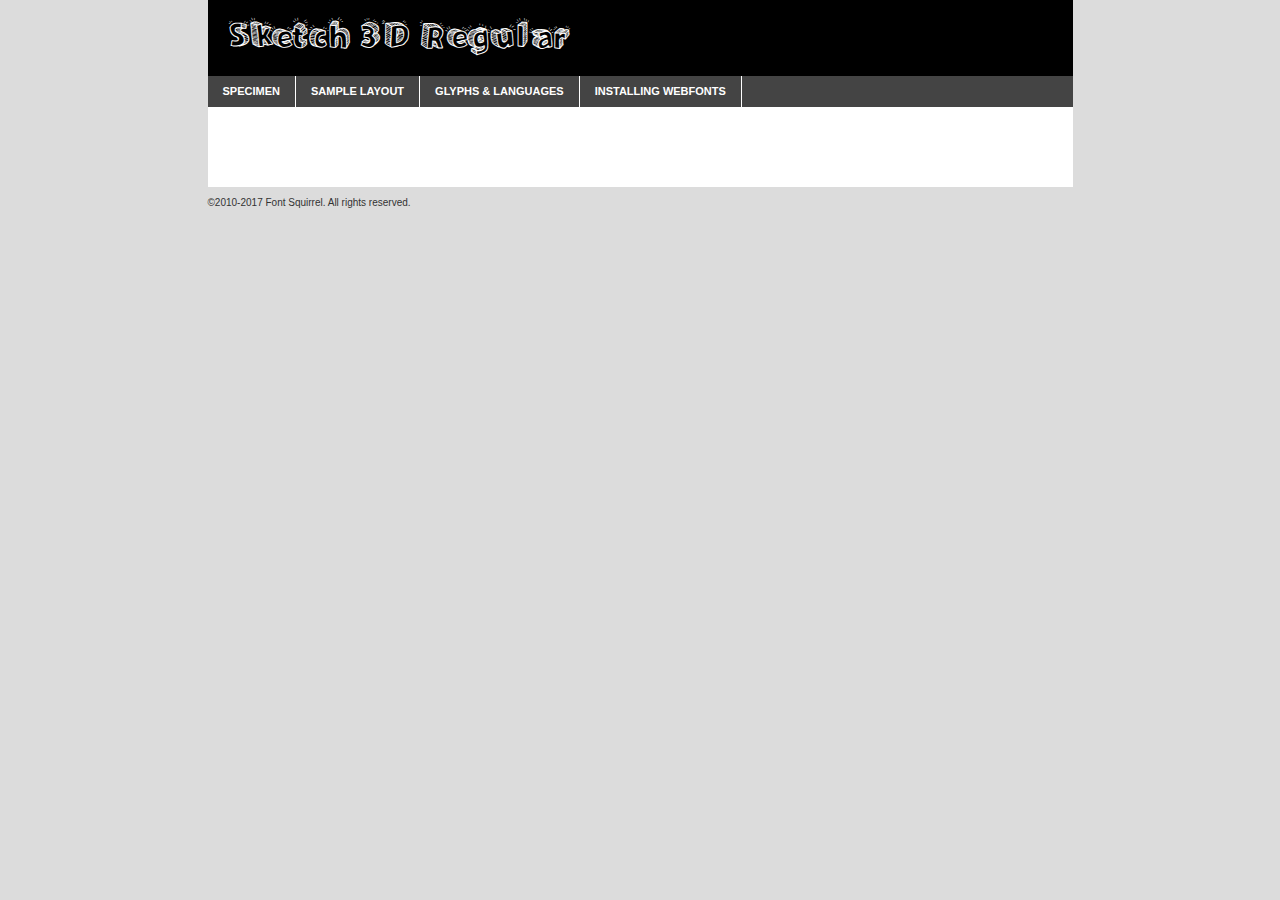
<file: fonts/sketch_3d-demo.html>
<!DOCTYPE html PUBLIC "-//W3C//DTD XHTML 1.0 Transitional//EN"
	"http://www.w3.org/TR/xhtml1/DTD/xhtml1-transitional.dtd">

<html xmlns="http://www.w3.org/1999/xhtml" xml:lang="en" lang="en">
<head>
	<meta http-equiv="Content-Type" content="text/html; charset=utf-8" />
	<script src="http://ajax.googleapis.com/ajax/libs/jquery/1.7.2/jquery.min.js" type="text/javascript" charset="utf-8"></script>
	<script type="text/javascript">
	(function($){$.fn.easyTabs=function(option){var param=jQuery.extend({fadeSpeed:"fast",defaultContent:1,activeClass:'active'},option);$(this).each(function(){var thisId="#"+this.id;if(param.defaultContent==''){param.defaultContent=1;}
	if(typeof param.defaultContent=="number")
	{var defaultTab=$(thisId+" .tabs li:eq("+(param.defaultContent-1)+") a").attr('href').substr(1);}else{var defaultTab=param.defaultContent;}
	$(thisId+" .tabs li a").each(function(){var tabToHide=$(this).attr('href').substr(1);$("#"+tabToHide).addClass('easytabs-tab-content');});hideAll();changeContent(defaultTab);function hideAll(){$(thisId+" .easytabs-tab-content").hide();}
	function changeContent(tabId){hideAll();$(thisId+" .tabs li").removeClass(param.activeClass);$(thisId+" .tabs li a[href=#"+tabId+"]").closest('li').addClass(param.activeClass);if(param.fadeSpeed!="none")
	{$(thisId+" #"+tabId).fadeIn(param.fadeSpeed);}else{$(thisId+" #"+tabId).show();}}
	$(thisId+" .tabs li").click(function(){var tabId=$(this).find('a').attr('href').substr(1);changeContent(tabId);return false;});});}})(jQuery);
	</script>
	<link rel="stylesheet" href="specimen_files/specimen_stylesheet.css" type="text/css" charset="utf-8" />
	<link rel="stylesheet" href="stylesheet.css" type="text/css" charset="utf-8" />

	<style type="text/css">
					body{
				font-family: 'sketch_3dregular';
							}
		</style>

	<title>Sketch 3D Regular Specimen</title>
	
	
	<script type="text/javascript" charset="utf-8">
		$(document).ready(function() {
			$('#container').easyTabs({defaultContent:1});
		});
	</script>
</head>

<body>
<div id="container">
	<div id="header">
		Sketch 3D Regular	</div>
	<ul class="tabs">
		<li><a href="#specimen">Specimen</a></li>
		<li><a href="#layout">Sample Layout</a></li>
				<li><a href="#glyphs">Glyphs &amp; Languages</a></li>
		<li><a href="#installing">Installing Webfonts</a></li>
		
	</ul>
	
	<div id="main_content">

		
			<div id="specimen">
		
				<div class="section">
					<div class="grid12 firstcol">
						<div class="huge">AaBb</div>
					</div>
				</div>
		
				<div class="section">
					<div class="glyph_range">A&#x200B;B&#x200b;C&#x200b;D&#x200b;E&#x200b;F&#x200b;G&#x200b;H&#x200b;I&#x200b;J&#x200b;K&#x200b;L&#x200b;M&#x200b;N&#x200b;O&#x200b;P&#x200b;Q&#x200b;R&#x200b;S&#x200b;T&#x200b;U&#x200b;V&#x200b;W&#x200b;X&#x200b;Y&#x200b;Z&#x200b;a&#x200b;b&#x200b;c&#x200b;d&#x200b;e&#x200b;f&#x200b;g&#x200b;h&#x200b;i&#x200b;j&#x200b;k&#x200b;l&#x200b;m&#x200b;n&#x200b;o&#x200b;p&#x200b;q&#x200b;r&#x200b;s&#x200b;t&#x200b;u&#x200b;v&#x200b;w&#x200b;x&#x200b;y&#x200b;z&#x200b;1&#x200b;2&#x200b;3&#x200b;4&#x200b;5&#x200b;6&#x200b;7&#x200b;8&#x200b;9&#x200b;0&#x200b;&amp;&#x200b;.&#x200b;,&#x200b;?&#x200b;!&#x200b;&#64;&#x200b;(&#x200b;)&#x200b;#&#x200b;$&#x200b;%&#x200b;*&#x200b;+&#x200b;-&#x200b;=&#x200b;:&#x200b;;</div>
				</div>
				<div class="section">
					<div class="grid12 firstcol">
						<table class="sample_table">
							<tr><td>10</td><td class="size10">abcdefghijklmnopqrstuvwxyzABCDEFGHIJKLMNOPQRSTUVWXYZ0123456789abcdefghijklmnopqrstuvwxyzABCDEFGHIJKLMNOPQRSTUVWXYZ0123456789abcdefghijklmnopqrstuvwxyzABCDEFGHIJKLMNOPQRSTUVWXYZ</td></tr>
							<tr><td>11</td><td class="size11">abcdefghijklmnopqrstuvwxyzABCDEFGHIJKLMNOPQRSTUVWXYZ0123456789abcdefghijklmnopqrstuvwxyzABCDEFGHIJKLMNOPQRSTUVWXYZ0123456789abcdefghijklmnopqrstuvwxyzABCDEFGHIJKLMNOPQRSTUVWXYZ</td></tr>
							<tr><td>12</td><td class="size12">abcdefghijklmnopqrstuvwxyzABCDEFGHIJKLMNOPQRSTUVWXYZ0123456789abcdefghijklmnopqrstuvwxyzABCDEFGHIJKLMNOPQRSTUVWXYZ0123456789abcdefghijklmnopqrstuvwxyzABCDEFGHIJKLMNOPQRSTUVWXYZ</td></tr>
							<tr><td>13</td><td class="size13">abcdefghijklmnopqrstuvwxyzABCDEFGHIJKLMNOPQRSTUVWXYZ0123456789abcdefghijklmnopqrstuvwxyzABCDEFGHIJKLMNOPQRSTUVWXYZ0123456789abcdefghijklmnopqrstuvwxyzABCDEFGHIJKLMNOPQRSTUVWXYZ</td></tr>
							<tr><td>14</td><td class="size14">abcdefghijklmnopqrstuvwxyzABCDEFGHIJKLMNOPQRSTUVWXYZ0123456789abcdefghijklmnopqrstuvwxyzABCDEFGHIJKLMNOPQRSTUVWXYZ0123456789abcdefghijklmnopqrstuvwxyzABCDEFGHIJKLMNOPQRSTUVWXYZ</td></tr>
							<tr><td>16</td><td class="size16">abcdefghijklmnopqrstuvwxyzABCDEFGHIJKLMNOPQRSTUVWXYZ0123456789abcdefghijklmnopqrstuvwxyzABCDEFGHIJKLMNOPQRSTUVWXYZ</td></tr>
							<tr><td>18</td><td class="size18">abcdefghijklmnopqrstuvwxyzABCDEFGHIJKLMNOPQRSTUVWXYZ0123456789abcdefghijklmnopqrstuvwxyzABCDEFGHIJKLMNOPQRSTUVWXYZ</td></tr>
							<tr><td>20</td><td class="size20">abcdefghijklmnopqrstuvwxyzABCDEFGHIJKLMNOPQRSTUVWXYZ0123456789abcdefghijklmnopqrstuvwxyzABCDEFGHIJKLMNOPQRSTUVWXYZ</td></tr>
							<tr><td>24</td><td class="size24">abcdefghijklmnopqrstuvwxyzABCDEFGHIJKLMNOPQRSTUVWXYZ0123456789abcdefghijklmnopqrstuvwxyzABCDEFGHIJKLMNOPQRSTUVWXYZ</td></tr>
							<tr><td>30</td><td class="size30">abcdefghijklmnopqrstuvwxyzABCDEFGHIJKLMNOPQRSTUVWXYZ0123456789abcdefghijklmnopqrstuvwxyzABCDEFGHIJKLMNOPQRSTUVWXYZ</td></tr>
							<tr><td>36</td><td class="size36">abcdefghijklmnopqrstuvwxyzABCDEFGHIJKLMNOPQRSTUVWXYZ0123456789abcdefghijklmnopqrstuvwxyzABCDEFGHIJKLMNOPQRSTUVWXYZ</td></tr>
							<tr><td>48</td><td class="size48">abcdefghijklmnopqrstuvwxyzABCDEFGHIJKLMNOPQRSTUVWXYZ0123456789abcdefghijklmnopqrstuvwxyzABCDEFGHIJKLMNOPQRSTUVWXYZ</td></tr>
							<tr><td>60</td><td class="size60">abcdefghijklmnopqrstuvwxyzABCDEFGHIJKLMNOPQRSTUVWXYZ0123456789abcdefghijklmnopqrstuvwxyzABCDEFGHIJKLMNOPQRSTUVWXYZ</td></tr>
							<tr><td>72</td><td class="size72">abcdefghijklmnopqrstuvwxyzABCDEFGHIJKLMNOPQRSTUVWXYZ0123456789abcdefghijklmnopqrstuvwxyzABCDEFGHIJKLMNOPQRSTUVWXYZ</td></tr>
							<tr><td>90</td><td class="size90">abcdefghijklmnopqrstuvwxyzABCDEFGHIJKLMNOPQRSTUVWXYZ0123456789abcdefghijklmnopqrstuvwxyzABCDEFGHIJKLMNOPQRSTUVWXYZ</td></tr>
						</table>
				
					</div>
			
				</div>
		
		
		
								<div class="section" id="bodycomparison">


										<div id="xheight">
				<div class="fontbody">&#x25FC;&#x25FC;&#x25FC;&#x25FC;&#x25FC;&#x25FC;&#x25FC;&#x25FC;&#x25FC;&#x25FC;&#x25FC;&#x25FC;&#x25FC;&#x25FC;&#x25FC;&#x25FC;&#x25FC;&#x25FC;&#x25FC;&#x25FC;&#x25FC;&#x25FC;&#x25FC;&#x25FC;&#x25FC;&#x25FC;&#x25FC;&#x25FC;&#x25FC;&#x25FC;&#x25FC;&#x25FC;&#x25FC;&#x25FC;&#x25FC;&#x25FC;&#x25FC;&#x25FC;&#x25FC;&#x25FC;&#x25FC;&#x25FC;&#x25FC;&#x25FC;&#x25FC;&#x25FC;&#x25FC;&#x25FC;&#x25FC;&#x25FC;&#x25FC;&#x25FC;&#x25FC;&#x25FC;&#x25FC;&#x25FC;&#x25FC;&#x25FC;&#x25FC;&#x25FC;&#x25FC;&#x25FC;&#x25FC;&#x25FC;&#x25FC;&#x25FC;&#x25FC;&#x25FC;&#x25FC;&#x25FC;&#x25FC;&#x25FC;&#x25FC;&#x25FC;&#x25FC;&#x25FC;&#x25FC;&#x25FC;&#x25FC;&#x25FC;&#x25FC;&#x25FC;&#x25FC;&#x25FC;&#x25FC;&#x25FC;&#x25FC;&#x25FC;&#x25FC;&#x25FC;&#x25FC;&#x25FC;&#x25FC;&#x25FC;&#x25FC;&#x25FC;&#x25FC;&#x25FC;&#x25FC;body</div><div class="arialbody">body</div><div class="verdanabody">body</div><div class="georgiabody">body</div></div>
										<div class="fontbody" style="z-index:1">
											body<span>Sketch 3D Regular</span>
										</div>
										<div class="arialbody" style="z-index:1">
											body<span>Arial</span>
										</div>
										<div class="verdanabody" style="z-index:1">
											body<span>Verdana</span>
										</div>
										<div class="georgiabody" style="z-index:1">
											body<span>Georgia</span>
										</div>



								</div>
		
		
				<div class="section psample psample_row1" id="">
					
					<div class="grid2 firstcol">
						<p class="size10"><span>10.</span>Aenean lacinia bibendum nulla sed consectetur. Fusce dapibus, tellus ac cursus commodo, tortor mauris condimentum nibh, ut fermentum massa justo sit amet risus. Nullam id dolor id nibh ultricies vehicula ut id elit. Cum sociis natoque penatibus et magnis dis parturient montes, nascetur ridiculus mus. Nulla vitae elit libero, a pharetra augue.</p>
			
					</div>
					<div class="grid3">
						<p class="size11"><span>11.</span>Aenean lacinia bibendum nulla sed consectetur. Fusce dapibus, tellus ac cursus commodo, tortor mauris condimentum nibh, ut fermentum massa justo sit amet risus. Nullam id dolor id nibh ultricies vehicula ut id elit. Cum sociis natoque penatibus et magnis dis parturient montes, nascetur ridiculus mus. Nulla vitae elit libero, a pharetra augue.</p>
			
					</div>
					<div class="grid3">
						<p class="size12"><span>12.</span>Aenean lacinia bibendum nulla sed consectetur. Fusce dapibus, tellus ac cursus commodo, tortor mauris condimentum nibh, ut fermentum massa justo sit amet risus. Nullam id dolor id nibh ultricies vehicula ut id elit. Cum sociis natoque penatibus et magnis dis parturient montes, nascetur ridiculus mus. Nulla vitae elit libero, a pharetra augue.</p>
			
					</div>
					<div class="grid4">
						<p class="size13"><span>13.</span>Aenean lacinia bibendum nulla sed consectetur. Fusce dapibus, tellus ac cursus commodo, tortor mauris condimentum nibh, ut fermentum massa justo sit amet risus. Nullam id dolor id nibh ultricies vehicula ut id elit. Cum sociis natoque penatibus et magnis dis parturient montes, nascetur ridiculus mus. Nulla vitae elit libero, a pharetra augue.</p>
			
					</div>
					<div class="white_blend"></div>
					
				</div>
				<div class="section psample psample_row2" id="">
					<div class="grid3 firstcol">
						<p class="size14"><span>14.</span>Aenean lacinia bibendum nulla sed consectetur. Fusce dapibus, tellus ac cursus commodo, tortor mauris condimentum nibh, ut fermentum massa justo sit amet risus. Nullam id dolor id nibh ultricies vehicula ut id elit. Cum sociis natoque penatibus et magnis dis parturient montes, nascetur ridiculus mus. Nulla vitae elit libero, a pharetra augue.</p>
			
					</div>
					<div class="grid4">
						<p class="size16"><span>16.</span>Aenean lacinia bibendum nulla sed consectetur. Fusce dapibus, tellus ac cursus commodo, tortor mauris condimentum nibh, ut fermentum massa justo sit amet risus. Nullam id dolor id nibh ultricies vehicula ut id elit. Cum sociis natoque penatibus et magnis dis parturient montes, nascetur ridiculus mus. Nulla vitae elit libero, a pharetra augue.</p>
			
					</div>
					<div class="grid5">
						<p class="size18"><span>18.</span>Aenean lacinia bibendum nulla sed consectetur. Fusce dapibus, tellus ac cursus commodo, tortor mauris condimentum nibh, ut fermentum massa justo sit amet risus. Nullam id dolor id nibh ultricies vehicula ut id elit. Cum sociis natoque penatibus et magnis dis parturient montes, nascetur ridiculus mus. Nulla vitae elit libero, a pharetra augue.</p>
			
					</div>

					<div class="white_blend"></div>

				</div>
				
				<div class="section psample psample_row3" id="">
					<div class="grid5 firstcol">
						<p class="size20"><span>20.</span>Aenean lacinia bibendum nulla sed consectetur. Fusce dapibus, tellus ac cursus commodo, tortor mauris condimentum nibh, ut fermentum massa justo sit amet risus. Nullam id dolor id nibh ultricies vehicula ut id elit. Cum sociis natoque penatibus et magnis dis parturient montes, nascetur ridiculus mus. Nulla vitae elit libero, a pharetra augue.</p>
					</div>
					<div class="grid7">
						<p class="size24"><span>24.</span>Aenean lacinia bibendum nulla sed consectetur. Fusce dapibus, tellus ac cursus commodo, tortor mauris condimentum nibh, ut fermentum massa justo sit amet risus. Nullam id dolor id nibh ultricies vehicula ut id elit. Cum sociis natoque penatibus et magnis dis parturient montes, nascetur ridiculus mus. Nulla vitae elit libero, a pharetra augue.</p>
					</div>
					
					<div class="white_blend"></div>
					
				</div>
				
				<div class="section psample psample_row4" id="">
					<div class="grid12 firstcol">
						<p class="size30"><span>30.</span>Aenean lacinia bibendum nulla sed consectetur. Fusce dapibus, tellus ac cursus commodo, tortor mauris condimentum nibh, ut fermentum massa justo sit amet risus. Nullam id dolor id nibh ultricies vehicula ut id elit. Cum sociis natoque penatibus et magnis dis parturient montes, nascetur ridiculus mus. Nulla vitae elit libero, a pharetra augue.</p>
					</div>
					<div class="white_blend"></div>
					
				</div>
				
				
				
				<div class="section psample psample_row1 fullreverse">
					<div class="grid2 firstcol">
						<p class="size10"><span>10.</span>Aenean lacinia bibendum nulla sed consectetur. Fusce dapibus, tellus ac cursus commodo, tortor mauris condimentum nibh, ut fermentum massa justo sit amet risus. Nullam id dolor id nibh ultricies vehicula ut id elit. Cum sociis natoque penatibus et magnis dis parturient montes, nascetur ridiculus mus. Nulla vitae elit libero, a pharetra augue.</p>
			
					</div>
					<div class="grid3">
						<p class="size11"><span>11.</span>Aenean lacinia bibendum nulla sed consectetur. Fusce dapibus, tellus ac cursus commodo, tortor mauris condimentum nibh, ut fermentum massa justo sit amet risus. Nullam id dolor id nibh ultricies vehicula ut id elit. Cum sociis natoque penatibus et magnis dis parturient montes, nascetur ridiculus mus. Nulla vitae elit libero, a pharetra augue.</p>
			
					</div>
					<div class="grid3">
						<p class="size12"><span>12.</span>Aenean lacinia bibendum nulla sed consectetur. Fusce dapibus, tellus ac cursus commodo, tortor mauris condimentum nibh, ut fermentum massa justo sit amet risus. Nullam id dolor id nibh ultricies vehicula ut id elit. Cum sociis natoque penatibus et magnis dis parturient montes, nascetur ridiculus mus. Nulla vitae elit libero, a pharetra augue.</p>
			
					</div>
					<div class="grid4">
						<p class="size13"><span>13.</span>Aenean lacinia bibendum nulla sed consectetur. Fusce dapibus, tellus ac cursus commodo, tortor mauris condimentum nibh, ut fermentum massa justo sit amet risus. Nullam id dolor id nibh ultricies vehicula ut id elit. Cum sociis natoque penatibus et magnis dis parturient montes, nascetur ridiculus mus. Nulla vitae elit libero, a pharetra augue.</p>
			
					</div>
					<div class="black_blend"></div>
					
				</div>
				
				<div class="section psample psample_row2 fullreverse">
					<div class="grid3 firstcol">
						<p class="size14"><span>14.</span>Aenean lacinia bibendum nulla sed consectetur. Fusce dapibus, tellus ac cursus commodo, tortor mauris condimentum nibh, ut fermentum massa justo sit amet risus. Nullam id dolor id nibh ultricies vehicula ut id elit. Cum sociis natoque penatibus et magnis dis parturient montes, nascetur ridiculus mus. Nulla vitae elit libero, a pharetra augue.</p>
			
					</div>
					<div class="grid4">
						<p class="size16"><span>16.</span>Aenean lacinia bibendum nulla sed consectetur. Fusce dapibus, tellus ac cursus commodo, tortor mauris condimentum nibh, ut fermentum massa justo sit amet risus. Nullam id dolor id nibh ultricies vehicula ut id elit. Cum sociis natoque penatibus et magnis dis parturient montes, nascetur ridiculus mus. Nulla vitae elit libero, a pharetra augue.</p>
			
					</div>
					<div class="grid5">
						<p class="size18"><span>18.</span>Aenean lacinia bibendum nulla sed consectetur. Fusce dapibus, tellus ac cursus commodo, tortor mauris condimentum nibh, ut fermentum massa justo sit amet risus. Nullam id dolor id nibh ultricies vehicula ut id elit. Cum sociis natoque penatibus et magnis dis parturient montes, nascetur ridiculus mus. Nulla vitae elit libero, a pharetra augue.</p>
			
					</div>
					<div class="black_blend"></div>

				</div>
				
				<div class="section psample fullreverse psample_row3" id="">
					<div class="grid5 firstcol">
						<p class="size20"><span>20.</span>Aenean lacinia bibendum nulla sed consectetur. Fusce dapibus, tellus ac cursus commodo, tortor mauris condimentum nibh, ut fermentum massa justo sit amet risus. Nullam id dolor id nibh ultricies vehicula ut id elit. Cum sociis natoque penatibus et magnis dis parturient montes, nascetur ridiculus mus. Nulla vitae elit libero, a pharetra augue.</p>
					</div>
					<div class="grid7">
						<p class="size24"><span>24.</span>Aenean lacinia bibendum nulla sed consectetur. Fusce dapibus, tellus ac cursus commodo, tortor mauris condimentum nibh, ut fermentum massa justo sit amet risus. Nullam id dolor id nibh ultricies vehicula ut id elit. Cum sociis natoque penatibus et magnis dis parturient montes, nascetur ridiculus mus. Nulla vitae elit libero, a pharetra augue.</p>
					</div>
					
					<div class="black_blend"></div>
					
				</div>
				
				<div class="section psample fullreverse psample_row4" id="" style="border-bottom: 20px #000 solid;">
					<div class="grid12 firstcol">
						<p class="size30"><span>30.</span>Aenean lacinia bibendum nulla sed consectetur. Fusce dapibus, tellus ac cursus commodo, tortor mauris condimentum nibh, ut fermentum massa justo sit amet risus. Nullam id dolor id nibh ultricies vehicula ut id elit. Cum sociis natoque penatibus et magnis dis parturient montes, nascetur ridiculus mus. Nulla vitae elit libero, a pharetra augue.</p>
					</div>
					<div class="black_blend"></div>
					
				</div>
				
				
				
				
			</div>
			
			<div id="layout">
				
				<div class="section">
					
					<div class="grid12 firstcol">
						<h1>Lorem Ipsum Dolor</h1>
						<h2>Etiam porta sem malesuada magna mollis euismod</h2>
						
						<p class="byline">By <a href="#link">Aenean Lacinia</a></p>
					</div>
				</div>
				<div class="section">
					<div class="grid8 firstcol">
						<p class="large">Donec sed odio dui. Morbi leo risus, porta ac consectetur ac, vestibulum at eros. Fusce dapibus, tellus ac cursus commodo, tortor mauris condimentum nibh, ut fermentum massa justo sit amet risus. </p>

						
						<h3>Pellentesque ornare sem</h3>

						<p>Maecenas sed diam eget risus varius blandit sit amet non magna. Maecenas faucibus mollis interdum. Donec ullamcorper nulla non metus auctor fringilla. Nullam id dolor id nibh ultricies vehicula ut id elit. Nullam id dolor id nibh ultricies vehicula ut id elit. </p>

						<p>Aenean eu leo quam. Pellentesque ornare sem lacinia quam venenatis vestibulum. Lorem ipsum dolor sit amet, consectetur adipiscing elit. Cum sociis natoque penatibus et magnis dis parturient montes, nascetur ridiculus mus. </p>

						<p>Nulla vitae elit libero, a pharetra augue. Praesent commodo cursus magna, vel scelerisque nisl consectetur et. Aenean lacinia bibendum nulla sed consectetur. </p>

						<p>Nullam quis risus eget urna mollis ornare vel eu leo. Nullam quis risus eget urna mollis ornare vel eu leo. Maecenas sed diam eget risus varius blandit sit amet non magna. Donec ullamcorper nulla non metus auctor fringilla. </p>

						<h3>Cras mattis consectetur</h3>

						<p>Aenean eu leo quam. Pellentesque ornare sem lacinia quam venenatis vestibulum. Aenean lacinia bibendum nulla sed consectetur. Integer posuere erat a ante venenatis dapibus posuere velit aliquet. Cras mattis consectetur purus sit amet fermentum. </p>

						<p>Nullam id dolor id nibh ultricies vehicula ut id elit. Nullam quis risus eget urna mollis ornare vel eu leo. Cras mattis consectetur purus sit amet fermentum.</p>
					</div>
					
					<div class="grid4 sidebar">
						
						<div class="box reverse">
							<p class="last">Nullam quis risus eget urna mollis ornare vel eu leo. Donec ullamcorper nulla non metus auctor fringilla. Cras mattis consectetur purus sit amet fermentum. Sed posuere consectetur est at lobortis. Lorem ipsum dolor sit amet, consectetur adipiscing elit. </p>
						</div>
						
						<p class="caption">Maecenas sed diam eget risus varius.</p>

						<p>Vestibulum id ligula porta felis euismod semper. Integer posuere erat a ante venenatis dapibus posuere velit aliquet. Vestibulum id ligula porta felis euismod semper. Sed posuere consectetur est at lobortis. Maecenas sed diam eget risus varius blandit sit amet non magna. Fusce dapibus, tellus ac cursus commodo, tortor mauris condimentum nibh, ut fermentum massa justo sit amet risus. </p>

					

						<p>Duis mollis, est non commodo luctus, nisi erat porttitor ligula, eget lacinia odio sem nec elit. Aenean lacinia bibendum nulla sed consectetur. Vivamus sagittis lacus vel augue laoreet rutrum faucibus dolor auctor. Aenean lacinia bibendum nulla sed consectetur. Nullam quis risus eget urna mollis ornare vel eu leo. </p>

						<p>Praesent commodo cursus magna, vel scelerisque nisl consectetur et. Donec ullamcorper nulla non metus auctor fringilla. Maecenas faucibus mollis interdum. Fusce dapibus, tellus ac cursus commodo, tortor mauris condimentum nibh, ut fermentum massa justo sit amet risus. </p>

					</div>
				</div>
				
			</div>


			



		<div id="glyphs">
			<div class="section">
				<div class="grid12 firstcol">
			
				<h1>Language Support</h1>
				<p>The subset of Sketch 3D Regular in this kit supports the following languages:<br />
			
					Albanian, Basque, Breton, Chamorro, Danish, English, Faroese, Finnish, Frisian, Galician, German, Icelandic, Italian, Malagasy, Norwegian, Portuguese, Spanish, Swedish, Alsatian, Aragonese, Arapaho, Arrernte, Asturian, Aymara, Bislama, Cebuano, Corsican, Fijian, French_creole, Genoese, Gilbertese, Greenlandic, Haitian_creole, Hiligaynon, Hmong, Hopi, Ibanag, Iloko_ilokano, Indonesian, Interglossa_glosa, Interlingua, Irish_gaelic, Jerriais, Lojban, Lombard, Luxembourgeois, Manx, Mohawk, Norfolk_pitcairnese, Occitan, Oromo, Pangasinan, Papiamento, Piedmontese, Potawatomi, Rhaeto-romance, Romansh, Rotokas, Sami_lule, Sardinian, Scots_gaelic, Seychelles_creole, Shona, Sicilian, Somali, Southern_ndebele, Swahili, Swati_swazi, Tagalog_filipino_pilipino, Tetum, Tok_pisin, Uyghur_latinized, Volapuk, Walloon, Warlpiri, Xhosa, Yapese, Zulu, Latinbasic, Ubasic, Demo				</p>
				<h1>Glyph Chart</h1>
				<p>The subset of Sketch 3D Regular in this kit includes all the glyphs listed below. Unicode entities are included above each glyph to help you insert individual characters into your layout.</p>
				<div id="glyph_chart">
			
																				 <div><p>&amp;#29;</p>&#29;</div>
																				 <div><p>&amp;#13;</p>&#13;</div>
																				 <div><p>&amp;#29;</p>&#29;</div>
																				 <div><p>&amp;#32;</p>&#32;</div>
																				 <div><p>&amp;#33;</p>&#33;</div>
																				 <div><p>&amp;#34;</p>&#34;</div>
																				 <div><p>&amp;#35;</p>&#35;</div>
																				 <div><p>&amp;#36;</p>&#36;</div>
																				 <div><p>&amp;#37;</p>&#37;</div>
																				 <div><p>&amp;#38;</p>&#38;</div>
																				 <div><p>&amp;#39;</p>&#39;</div>
																				 <div><p>&amp;#40;</p>&#40;</div>
																				 <div><p>&amp;#41;</p>&#41;</div>
																				 <div><p>&amp;#42;</p>&#42;</div>
																				 <div><p>&amp;#43;</p>&#43;</div>
																				 <div><p>&amp;#44;</p>&#44;</div>
																				 <div><p>&amp;#45;</p>&#45;</div>
																				 <div><p>&amp;#46;</p>&#46;</div>
																				 <div><p>&amp;#47;</p>&#47;</div>
																				 <div><p>&amp;#48;</p>&#48;</div>
																				 <div><p>&amp;#49;</p>&#49;</div>
																				 <div><p>&amp;#50;</p>&#50;</div>
																				 <div><p>&amp;#51;</p>&#51;</div>
																				 <div><p>&amp;#52;</p>&#52;</div>
																				 <div><p>&amp;#53;</p>&#53;</div>
																				 <div><p>&amp;#54;</p>&#54;</div>
																				 <div><p>&amp;#55;</p>&#55;</div>
																				 <div><p>&amp;#56;</p>&#56;</div>
																				 <div><p>&amp;#57;</p>&#57;</div>
																				 <div><p>&amp;#58;</p>&#58;</div>
																				 <div><p>&amp;#59;</p>&#59;</div>
																				 <div><p>&amp;#60;</p>&#60;</div>
																				 <div><p>&amp;#61;</p>&#61;</div>
																				 <div><p>&amp;#62;</p>&#62;</div>
																				 <div><p>&amp;#63;</p>&#63;</div>
																				 <div><p>&amp;#64;</p>&#64;</div>
																				 <div><p>&amp;#65;</p>&#65;</div>
																				 <div><p>&amp;#66;</p>&#66;</div>
																				 <div><p>&amp;#67;</p>&#67;</div>
																				 <div><p>&amp;#68;</p>&#68;</div>
																				 <div><p>&amp;#69;</p>&#69;</div>
																				 <div><p>&amp;#70;</p>&#70;</div>
																				 <div><p>&amp;#71;</p>&#71;</div>
																				 <div><p>&amp;#72;</p>&#72;</div>
																				 <div><p>&amp;#73;</p>&#73;</div>
																				 <div><p>&amp;#74;</p>&#74;</div>
																				 <div><p>&amp;#75;</p>&#75;</div>
																				 <div><p>&amp;#76;</p>&#76;</div>
																				 <div><p>&amp;#77;</p>&#77;</div>
																				 <div><p>&amp;#78;</p>&#78;</div>
																				 <div><p>&amp;#79;</p>&#79;</div>
																				 <div><p>&amp;#80;</p>&#80;</div>
																				 <div><p>&amp;#81;</p>&#81;</div>
																				 <div><p>&amp;#82;</p>&#82;</div>
																				 <div><p>&amp;#83;</p>&#83;</div>
																				 <div><p>&amp;#84;</p>&#84;</div>
																				 <div><p>&amp;#85;</p>&#85;</div>
																				 <div><p>&amp;#86;</p>&#86;</div>
																				 <div><p>&amp;#87;</p>&#87;</div>
																				 <div><p>&amp;#88;</p>&#88;</div>
																				 <div><p>&amp;#89;</p>&#89;</div>
																				 <div><p>&amp;#90;</p>&#90;</div>
																				 <div><p>&amp;#91;</p>&#91;</div>
																				 <div><p>&amp;#92;</p>&#92;</div>
																				 <div><p>&amp;#93;</p>&#93;</div>
																				 <div><p>&amp;#94;</p>&#94;</div>
																				 <div><p>&amp;#95;</p>&#95;</div>
																				 <div><p>&amp;#96;</p>&#96;</div>
																				 <div><p>&amp;#97;</p>&#97;</div>
																				 <div><p>&amp;#98;</p>&#98;</div>
																				 <div><p>&amp;#99;</p>&#99;</div>
																				 <div><p>&amp;#100;</p>&#100;</div>
																				 <div><p>&amp;#101;</p>&#101;</div>
																				 <div><p>&amp;#102;</p>&#102;</div>
																				 <div><p>&amp;#103;</p>&#103;</div>
																				 <div><p>&amp;#104;</p>&#104;</div>
																				 <div><p>&amp;#105;</p>&#105;</div>
																				 <div><p>&amp;#106;</p>&#106;</div>
																				 <div><p>&amp;#107;</p>&#107;</div>
																				 <div><p>&amp;#108;</p>&#108;</div>
																				 <div><p>&amp;#109;</p>&#109;</div>
																				 <div><p>&amp;#110;</p>&#110;</div>
																				 <div><p>&amp;#111;</p>&#111;</div>
																				 <div><p>&amp;#112;</p>&#112;</div>
																				 <div><p>&amp;#113;</p>&#113;</div>
																				 <div><p>&amp;#114;</p>&#114;</div>
																				 <div><p>&amp;#115;</p>&#115;</div>
																				 <div><p>&amp;#116;</p>&#116;</div>
																				 <div><p>&amp;#117;</p>&#117;</div>
																				 <div><p>&amp;#118;</p>&#118;</div>
																				 <div><p>&amp;#119;</p>&#119;</div>
																				 <div><p>&amp;#120;</p>&#120;</div>
																				 <div><p>&amp;#121;</p>&#121;</div>
																				 <div><p>&amp;#122;</p>&#122;</div>
																				 <div><p>&amp;#123;</p>&#123;</div>
																				 <div><p>&amp;#124;</p>&#124;</div>
																				 <div><p>&amp;#125;</p>&#125;</div>
																				 <div><p>&amp;#126;</p>&#126;</div>
																				 <div><p>&amp;#160;</p>&#160;</div>
																				 <div><p>&amp;#161;</p>&#161;</div>
																				 <div><p>&amp;#162;</p>&#162;</div>
																				 <div><p>&amp;#163;</p>&#163;</div>
																				 <div><p>&amp;#164;</p>&#164;</div>
																				 <div><p>&amp;#165;</p>&#165;</div>
																				 <div><p>&amp;#166;</p>&#166;</div>
																				 <div><p>&amp;#167;</p>&#167;</div>
																				 <div><p>&amp;#168;</p>&#168;</div>
																				 <div><p>&amp;#169;</p>&#169;</div>
																				 <div><p>&amp;#170;</p>&#170;</div>
																				 <div><p>&amp;#171;</p>&#171;</div>
																				 <div><p>&amp;#172;</p>&#172;</div>
																				 <div><p>&amp;#173;</p>&#173;</div>
																				 <div><p>&amp;#174;</p>&#174;</div>
																				 <div><p>&amp;#175;</p>&#175;</div>
																				 <div><p>&amp;#176;</p>&#176;</div>
																				 <div><p>&amp;#177;</p>&#177;</div>
																				 <div><p>&amp;#178;</p>&#178;</div>
																				 <div><p>&amp;#179;</p>&#179;</div>
																				 <div><p>&amp;#180;</p>&#180;</div>
																				 <div><p>&amp;#181;</p>&#181;</div>
																				 <div><p>&amp;#182;</p>&#182;</div>
																				 <div><p>&amp;#183;</p>&#183;</div>
																				 <div><p>&amp;#184;</p>&#184;</div>
																				 <div><p>&amp;#185;</p>&#185;</div>
																				 <div><p>&amp;#186;</p>&#186;</div>
																				 <div><p>&amp;#187;</p>&#187;</div>
																				 <div><p>&amp;#188;</p>&#188;</div>
																				 <div><p>&amp;#189;</p>&#189;</div>
																				 <div><p>&amp;#190;</p>&#190;</div>
																				 <div><p>&amp;#191;</p>&#191;</div>
																				 <div><p>&amp;#192;</p>&#192;</div>
																				 <div><p>&amp;#193;</p>&#193;</div>
																				 <div><p>&amp;#194;</p>&#194;</div>
																				 <div><p>&amp;#195;</p>&#195;</div>
																				 <div><p>&amp;#196;</p>&#196;</div>
																				 <div><p>&amp;#197;</p>&#197;</div>
																				 <div><p>&amp;#198;</p>&#198;</div>
																				 <div><p>&amp;#199;</p>&#199;</div>
																				 <div><p>&amp;#200;</p>&#200;</div>
																				 <div><p>&amp;#201;</p>&#201;</div>
																				 <div><p>&amp;#202;</p>&#202;</div>
																				 <div><p>&amp;#203;</p>&#203;</div>
																				 <div><p>&amp;#204;</p>&#204;</div>
																				 <div><p>&amp;#205;</p>&#205;</div>
																				 <div><p>&amp;#206;</p>&#206;</div>
																				 <div><p>&amp;#207;</p>&#207;</div>
																				 <div><p>&amp;#208;</p>&#208;</div>
																				 <div><p>&amp;#209;</p>&#209;</div>
																				 <div><p>&amp;#210;</p>&#210;</div>
																				 <div><p>&amp;#211;</p>&#211;</div>
																				 <div><p>&amp;#212;</p>&#212;</div>
																				 <div><p>&amp;#213;</p>&#213;</div>
																				 <div><p>&amp;#214;</p>&#214;</div>
																				 <div><p>&amp;#215;</p>&#215;</div>
																				 <div><p>&amp;#216;</p>&#216;</div>
																				 <div><p>&amp;#217;</p>&#217;</div>
																				 <div><p>&amp;#218;</p>&#218;</div>
																				 <div><p>&amp;#219;</p>&#219;</div>
																				 <div><p>&amp;#220;</p>&#220;</div>
																				 <div><p>&amp;#221;</p>&#221;</div>
																				 <div><p>&amp;#222;</p>&#222;</div>
																				 <div><p>&amp;#223;</p>&#223;</div>
																				 <div><p>&amp;#224;</p>&#224;</div>
																				 <div><p>&amp;#225;</p>&#225;</div>
																				 <div><p>&amp;#226;</p>&#226;</div>
																				 <div><p>&amp;#227;</p>&#227;</div>
																				 <div><p>&amp;#228;</p>&#228;</div>
																				 <div><p>&amp;#229;</p>&#229;</div>
																				 <div><p>&amp;#230;</p>&#230;</div>
																				 <div><p>&amp;#231;</p>&#231;</div>
																				 <div><p>&amp;#232;</p>&#232;</div>
																				 <div><p>&amp;#233;</p>&#233;</div>
																				 <div><p>&amp;#234;</p>&#234;</div>
																				 <div><p>&amp;#235;</p>&#235;</div>
																				 <div><p>&amp;#236;</p>&#236;</div>
																				 <div><p>&amp;#237;</p>&#237;</div>
																				 <div><p>&amp;#238;</p>&#238;</div>
																				 <div><p>&amp;#239;</p>&#239;</div>
																				 <div><p>&amp;#240;</p>&#240;</div>
																				 <div><p>&amp;#241;</p>&#241;</div>
																				 <div><p>&amp;#242;</p>&#242;</div>
																				 <div><p>&amp;#243;</p>&#243;</div>
																				 <div><p>&amp;#244;</p>&#244;</div>
																				 <div><p>&amp;#245;</p>&#245;</div>
																				 <div><p>&amp;#246;</p>&#246;</div>
																				 <div><p>&amp;#247;</p>&#247;</div>
																				 <div><p>&amp;#248;</p>&#248;</div>
																				 <div><p>&amp;#249;</p>&#249;</div>
																				 <div><p>&amp;#250;</p>&#250;</div>
																				 <div><p>&amp;#251;</p>&#251;</div>
																				 <div><p>&amp;#252;</p>&#252;</div>
																				 <div><p>&amp;#253;</p>&#253;</div>
																				 <div><p>&amp;#254;</p>&#254;</div>
																				 <div><p>&amp;#255;</p>&#255;</div>
																				 <div><p>&amp;#710;</p>&#710;</div>
																				 <div><p>&amp;#732;</p>&#732;</div>
																				 <div><p>&amp;#8192;</p>&#8192;</div>
																				 <div><p>&amp;#8193;</p>&#8193;</div>
																				 <div><p>&amp;#8194;</p>&#8194;</div>
																				 <div><p>&amp;#8195;</p>&#8195;</div>
																				 <div><p>&amp;#8196;</p>&#8196;</div>
																				 <div><p>&amp;#8197;</p>&#8197;</div>
																				 <div><p>&amp;#8198;</p>&#8198;</div>
																				 <div><p>&amp;#8199;</p>&#8199;</div>
																				 <div><p>&amp;#8200;</p>&#8200;</div>
																				 <div><p>&amp;#8201;</p>&#8201;</div>
																				 <div><p>&amp;#8202;</p>&#8202;</div>
																				 <div><p>&amp;#8208;</p>&#8208;</div>
																				 <div><p>&amp;#8209;</p>&#8209;</div>
																				 <div><p>&amp;#8210;</p>&#8210;</div>
																				 <div><p>&amp;#8211;</p>&#8211;</div>
																				 <div><p>&amp;#8212;</p>&#8212;</div>
																				 <div><p>&amp;#8216;</p>&#8216;</div>
																				 <div><p>&amp;#8217;</p>&#8217;</div>
																				 <div><p>&amp;#8218;</p>&#8218;</div>
																				 <div><p>&amp;#8220;</p>&#8220;</div>
																				 <div><p>&amp;#8221;</p>&#8221;</div>
																				 <div><p>&amp;#8222;</p>&#8222;</div>
																				 <div><p>&amp;#8226;</p>&#8226;</div>
																				 <div><p>&amp;#8230;</p>&#8230;</div>
																				 <div><p>&amp;#8239;</p>&#8239;</div>
																				 <div><p>&amp;#8249;</p>&#8249;</div>
																				 <div><p>&amp;#8250;</p>&#8250;</div>
																				 <div><p>&amp;#8287;</p>&#8287;</div>
																				 <div><p>&amp;#8364;</p>&#8364;</div>
																				 <div><p>&amp;#8482;</p>&#8482;</div>
																				 <div><p>&amp;#9724;</p>&#9724;</div>
																																						</div>	
				</div>
		
		
			</div>
		</div>
		
		
		<div id="specs">
			
		</div>
	
		<div id="installing">
			<div class="section">
				<div class="grid7 firstcol">
					<h1>Installing Webfonts</h1>
					
					<p>Webfonts are supported by all major browser platforms but not all in the same way. There are currently four different font formats that must be included in order to target all browsers. This includes TTF, WOFF, EOT and SVG.</p>
					
					<h2>1. Upload your webfonts</h2>
					<p>You must upload your webfont kit to your website. They should be in or near the same directory as your CSS files.</p>
					
					<h2>2. Include the webfont stylesheet</h2>
					<p>A special CSS @font-face declaration helps the various browsers select the appropriate font it needs without causing you a bunch of headaches. Learn more about this syntax by reading the <a href="https://www.fontspring.com/blog/further-hardening-of-the-bulletproof-syntax">Fontspring blog post</a> about it. The code for it is as follows:</p>


<code>
@font-face{ 
	font-family: 'MyWebFont';
	src: url('WebFont.eot');
	src: url('WebFont.eot?#iefix') format('embedded-opentype'),
	     url('WebFont.woff') format('woff'),
	     url('WebFont.ttf') format('truetype'),
	     url('WebFont.svg#webfont') format('svg');
}
</code>

	<p>We've already gone ahead and generated the code for you. All you have to do is link to the stylesheet in your HTML, like this:</p>
	<code>&lt;link rel=&quot;stylesheet&quot; href=&quot;stylesheet.css&quot; type=&quot;text/css&quot; charset=&quot;utf-8&quot; /&gt;</code>

					<h2>3. Modify your own stylesheet</h2>
					<p>To take advantage of your new fonts, you must tell your stylesheet to use them. Look at the original @font-face declaration above and find the property called "font-family." The name linked there will be what you use to reference the font. Prepend that webfont name to the font stack in the "font-family" property, inside the selector you want to change. For example:</p>
<code>p { font-family: 'WebFont', Arial, sans-serif; }</code>

<h2>4. Test</h2>
<p>Getting webfonts to work cross-browser <em>can</em> be tricky. Use the information in the sidebar to help you if you find that fonts aren't loading in a particular browser.</p>
				</div>
				
				<div class="grid5 sidebar">
					<div class="box">
						<h2>Troubleshooting<br />Font-Face Problems</h2>
						<p>Having trouble getting your webfonts to load in your new website? Here are some tips to sort out what might be the problem.</p>

						<h3>Fonts not showing in any browser</h3>

						<p>This sounds like you need to work on the plumbing. You either did not upload the fonts to the correct directory, or you did not link the fonts properly in the CSS. If you've confirmed that all this is correct and you still have a problem, take a look at your .htaccess file and see if requests are getting intercepted.</p>

						<h3>Fonts not loading in iPhone or iPad</h3>

						<p>The most common problem here is that you are serving the fonts from an IIS server. IIS refuses to serve files that have unknown MIME types. If that is the case, you must set the MIME type for SVG to "image/svg+xml" in the server settings. Follow these instructions from Microsoft if you need help.</p>

						<h3>Fonts not loading in Firefox</h3>

						<p>The primary reason for this failure? You are still using a version Firefox older than 3.5. So upgrade already! If that isn't it, then you are very likely serving fonts from a different domain. Firefox requires that all font assets be served from the same domain. Lastly it is possible that you need to add WOFF to your list of MIME types (if you are serving via IIS.)</p>

						<h3>Fonts not loading in IE</h3>

						<p>Are you looking at Internet Explorer on an actual Windows machine or are you cheating by using a service like Adobe BrowserLab? Many of these screenshot services do not render @font-face for IE. Best to test it on a real machine.</p>

						<h3>Fonts not loading in IE9</h3>

						<p>IE9, like Firefox, requires that fonts be served from the same domain as the website. Make sure that is the case.</p>
					</div>
				</div>
			</div>
			
		</div>
	
	</div>
	<div id="footer">
		<p>&copy;2010-2017 Font Squirrel. All rights reserved.</p>
	</div>
</div>
</body>
</html>
</file>
<file: css/graduation.css>
:root {
     --main-color: #FFFFFF;
     --grad-color: #dec98e;
}
html {
     background-color: #1C1C1C;
}
body {
     margin: 0px;
     padding: 0px;
     background: url('..//images/wood_background_big.jpg');
}

section.main_section {
     /* background: url('..//images/wood_background_big.jpg'); */
     width: 100vw;
     height: 100vh;
     padding: 0.1px;
}

#main_text_container {
     /* position: relative; */
     position: absolute;
     display: flex;
     justify-content: flex-start;
     flex-direction: column;
     margin-top: 20%;
     margin-left: 10%;
     top: 0px;
}
.class_text {
     font-family: 'amsterdamregular';
     color: var(--main-color);
     font-size: 30pt;
     margin: 0;
     transform: rotate(-10deg);
     width: 2.22in;
}

.year_text {
     font-family: 'sketch_3dregular';
     color: var(--grad-color);
     font-size: 80pt;
     font-weight: 200;
     margin: 0;
     margin-left: 0.37in;
     margin-top: -0.49in;
}
.grad_hat {
     width: 2in;
     fill: var(--grad-color);
     top: -0.23in;
     left: 2.169in;
     position: absolute;
}
#main_image_container {
     position: absolute;
     right: 20%;
     top: 39%;
}
#main_image {
     width: 2.153in;
     border: 6px white solid;
     border-radius: 7px;
     transform: rotate(8deg); /*11deg*/
     z-index: 2;
}

#event_text_container {
     display: flex;
     flex-direction: column;
     position: absolute;
     /* margin-top: 10%; */
     bottom: 20%;
     margin-left: 12%;
}
.name_text {
     font-family: 'Arial Black', 'Arial Bold', 'Open Sans';
     font-weight: 600;
     font-size: 20pt;
     color: var(--main-color);
     text-transform: uppercase;
     margin: 0;
}
.event_container {
     display: flex;
}
.event_text_padding {
     margin-top: 0.138in;
     margin-bottom: 0.138in;
}
.event_information_text {
     font-family: Open Sans;
     font-weight: 800;
     font-size: 16pt;
     color: var(--main-color);
     margin: 0;
}
.text_devider {
     color: var(--grad-color);
     font-size: 16pt;
     font-family: Open Sans;
     font-weight: 800;
     margin: 0;
     padding-left: 5px;
     padding-right: 5px;
}

.bear_claw {

}
.bear_claw.background {
     /* width: 1.557in; */
     width: 1.857in;
     z-index: 1;
     opacity: unset;
     opacity: 0.71 !important;
     /* opacity: 0; */
     /* animation: bear_claw_aniamtion_in; */
     transform: rotate(-21deg); /*-10deg*/
     position: absolute;
     /* right: 50px;
     top: 167px; */
     right: 97px;
     top: 160px;
}
.bear_claw.foreground {
     width: 2.163in;
     /* box-shadow: inset 6px 5px 13px #989797; */
     /* opacity: 0.9; */
     z-index: 3;
     position: absolute;
     /* right: -10px;
     bottom: 0px; */
     right: 170px;
     bottom: 60px;
}

@keyframes bear_claw_aniamtion_in {
     0% { opacity: 0.0; }
     100% { opacity: 0.71; }
}

.bear_claw_aniamtion_in {
  -webkit-animation-name: bear_claw_aniamtion_in;
  animation-name: bear_claw_aniamtion_in;
  -webkit-transform-origin: center bottom;
  transform-origin: center bottom;
}
</file>
<file: fonts/stylesheet.css>
/*! Generated by Font Squirrel (https://www.fontsquirrel.com) on April 14, 2019 */



@font-face {
    font-family: 'sketch_3dregular';
    src: url('sketch_3d-webfont.woff2') format('woff2'),
         url('sketch_3d-webfont.woff') format('woff');
    font-weight: normal;
    font-style: normal;

}




@font-face {
    font-family: 'amsterdamregular';
    src: url('amsterdam_personal_use-webfont.woff2') format('woff2'),
         url('amsterdam_personal_use-webfont.woff') format('woff');
    font-weight: normal;
    font-style: normal;
}
</file>
<file: fonts/specimen_files/specimen_stylesheet.css>
@import url('grid_12-825-55-15.css');

/*  
	CSS Reset by Eric Meyer - Released under Public Domain
    http://meyerweb.com/eric/tools/css/reset/
*/
html, body, div, span, applet, object, iframe,
h1, h2, h3, h4, h5, h6, p, blockquote, pre,
a, abbr, acronym, address, big, cite, code,
del, dfn, em, font, img, ins, kbd, q, s, samp,
small, strike, strong, sub, sup, tt, var,
b, u, i, center, dl, dt, dd, ol, ul, li,
fieldset, form, label, legend, table, 
caption, tbody, tfoot, thead, tr, th, td 
                  {margin: 0;padding: 0;border: 0;outline: 0;
                  font-size: 100%;vertical-align: baseline;
                  background: transparent;}
body              {line-height: 1;}
ol, ul            {list-style: none;}
blockquote, q     {quotes: none;}
blockquote:before, blockquote:after,
q:before, q:after {content: '';	content: none;}
:focus            {outline: 0;}
ins               {text-decoration: none;}
del               {text-decoration: line-through;}
table             {border-collapse: collapse;border-spacing: 0;}




body {
	color: #000;
	background-color: #dcdcdc;
}

a {
	text-decoration: none;
	color: #1883ba;
}

h1{
	font-size: 32px;
	font-weight: normal;
	font-style: normal;
	margin-bottom: 18px;
}

h2{
	font-size: 18px;
}

#container {
	width: 865px;
	margin: 0px auto;
}


#header {
	padding: 20px;
	font-size: 36px;
	background-color: #000;
	color: #fff;
}

#header span {
	color: #666;
}
#main_content {
	background-color: #fff;
	padding: 60px 20px 20px;
}


#footer p {
	margin: 0;
	padding-top: 10px;
	padding-bottom: 50px;
	color: #333;
	font: 10px Arial, sans-serif;
}

.tabs {
	width: 100%;
	height: 31px;
	background-color: #444;
}
.tabs li {
	float:  left;
	margin: 0;
	overflow: hidden;
	background-color: #444;
}
.tabs li a {
	display: block;
	color: #fff;
	text-decoration: none;
	font: bold 11px/11px 'Arial';
	text-transform: uppercase;
	padding: 10px 15px;
	border-right: 1px solid #fff;
}

.tabs li a:hover {
		background-color: #00b3ff;

}

.tabs li.active a {
	color:  #000;
	background-color: #fff;
}



div.huge {
	
	font-size: 300px;
	line-height: 1em;
	padding: 0;
	letter-spacing: -.02em;
	overflow: hidden;
}
div.glyph_range {
	font-size: 72px;
	line-height: 1.1em;
}

.size10{ font-size: 10px; }
.size11{ font-size: 11px; }
.size12{ font-size: 12px; }
.size13{ font-size: 13px; }
.size14{ font-size: 14px; }
.size16{ font-size: 16px; }
.size18{ font-size: 18px; }
.size20{ font-size: 20px; }
.size24{ font-size: 24px; }
.size30{ font-size: 30px; }
.size36{ font-size: 36px; }
.size48{ font-size: 48px; }
.size60{ font-size: 60px; }
.size72{ font-size: 72px; }
.size90{ font-size: 90px; }


.psample_row1 {	height: 120px;}
.psample_row1 {	height: 120px;}
.psample_row2 {	height: 160px;}
.psample_row3 {	height: 160px;}
.psample_row4 {	height: 160px;}

.psample {
	overflow: hidden;
	position: relative;
}
.psample p {
	line-height: 1.3em;
	display: block;
	overflow: hidden;
	margin: 0;
}

.psample span {
	margin-right: .5em;
}

.white_blend {
	width: 100%;
	height: 61px;
	background-image: url([data-uri]);
	position: absolute;
	bottom: 0;
}
.black_blend {
	width: 100%;
	height: 61px;
	background-image: url([data-uri]);
	position: absolute;
	bottom: 0;
}
.fullreverse {
	background:  #000 !important;
	color:  #fff !important;
	margin-left: -20px;
	padding-left: 20px;
	margin-right: -20px;
	padding-right: 20px;
	padding: 20px;
	margin-bottom:0;
}


.sample_table td {
	padding-top: 3px;
	padding-bottom:5px;
	padding-left: 5px;
	vertical-align: middle;
	line-height: 1.2em;
}

.sample_table td:first-child {
	background-color: #eee;
	text-align: right;
	padding-right: 5px;
	padding-left: 0;
	padding: 5px;
	font: 11px/12px "Courier New", Courier, mono;
}

code {
	white-space: pre;
	background-color: #eee;
	display: block;
	padding: 10px;
	margin-bottom: 18px;
	overflow: auto;
}


.bottom,.last 	{margin-bottom:0 !important; padding-bottom:0 !important;}

.box  { 
  padding: 18px; 
  margin-bottom: 18px; 
  background: #eee; 
}

.reverse,.reversed { background:  #000 !important;color:  #fff !important; border: none !important;}

#bodycomparison {
	position: relative;
	overflow: hidden;
	font-size: 72px;
	height: 90px;
	white-space: nowrap;
}

#bodycomparison div{
	font-size: 72px;
	line-height: 90px;
	display: inline;
	margin: 0 15px 0 0;
	padding: 0;
}

#bodycomparison div span{
	font: 10px Arial;
	position: absolute;
	left: 0;
}
#xheight {
	float: none;
	position: absolute;
	color: #d9f3ff;
	font-size: 72px;
	line-height: 90px;
}

.fontbody {
 position: relative;
}
.arialbody{
	font-family: Arial;
	position: relative;
}
.verdanabody{
	font-family: Verdana;
	position: relative;
}
.georgiabody{
	font-family: Georgia;
	position: relative;
}

/* @group Layout page
 */

#layout h1 {
	font-size: 36px;
	line-height: 42px;
	font-weight: normal;
	font-style: normal;
}

#layout h2 {
	font-size: 24px;
	line-height: 23px;
	font-weight: normal;
	font-style: normal;
}

#layout h3 {
	font-size: 22px;
	line-height: 1.4em;
	margin-top: 1em;
	font-weight: normal;
	font-style: normal;
}


#layout p.byline {
	font-size: 12px;
	margin-top: 18px;
	line-height: 12px;
	margin-bottom: 0;
}
#layout p {
	font-size: 14px;
	line-height: 21px;
	margin-bottom: .5em;
}

#layout p.large{
	font-size: 18px;
	line-height: 26px;
}

#layout .sidebar p{
	font-size: 12px;
	line-height: 1.4em;
}

#layout p.caption {
	font-size: 10px;
	margin-top: -16px;
	margin-bottom: 18px;
}

/* @end */

/* @group Glyphs */

#glyph_chart div{
	background-color: #d9f3ff;
	color: black;
	float: left;
	font-size: 36px;
	height: 1.2em;
	line-height: 1.2em;
	margin-bottom: 1px;
	margin-right: 1px;
	text-align: center;
	width: 1.2em;
	position: relative;
	padding: .6em .2em .2em;
}

#glyph_chart div p {
	position: absolute;
	left: 0;
	top: 0;
	display: block;
	text-align: center;
	font: bold 9px Arial, sans-serif;
	background-color: #3a768f;
	width: 100%;
	color: #fff;
	padding: 2px 0;
}


#glyphs h1 {
	font-family: Arial, sans-serif;
}
/* @end */

/* @group Installing */

#installing {
	font: 13px Arial, sans-serif;
}

#installing p,
#glyphs p{
	line-height: 1.2em;
	margin-bottom: 18px;
	font: 13px Arial, sans-serif;
}



#installing h3{
	font-size: 15px;
	margin-top: 18px;
}

/* @end */

#rendering h1 {
	font-family: Arial, sans-serif;
}
.render_table td {
	font: 11px "Courier New", Courier, mono;
	vertical-align: middle;
}
</file>
